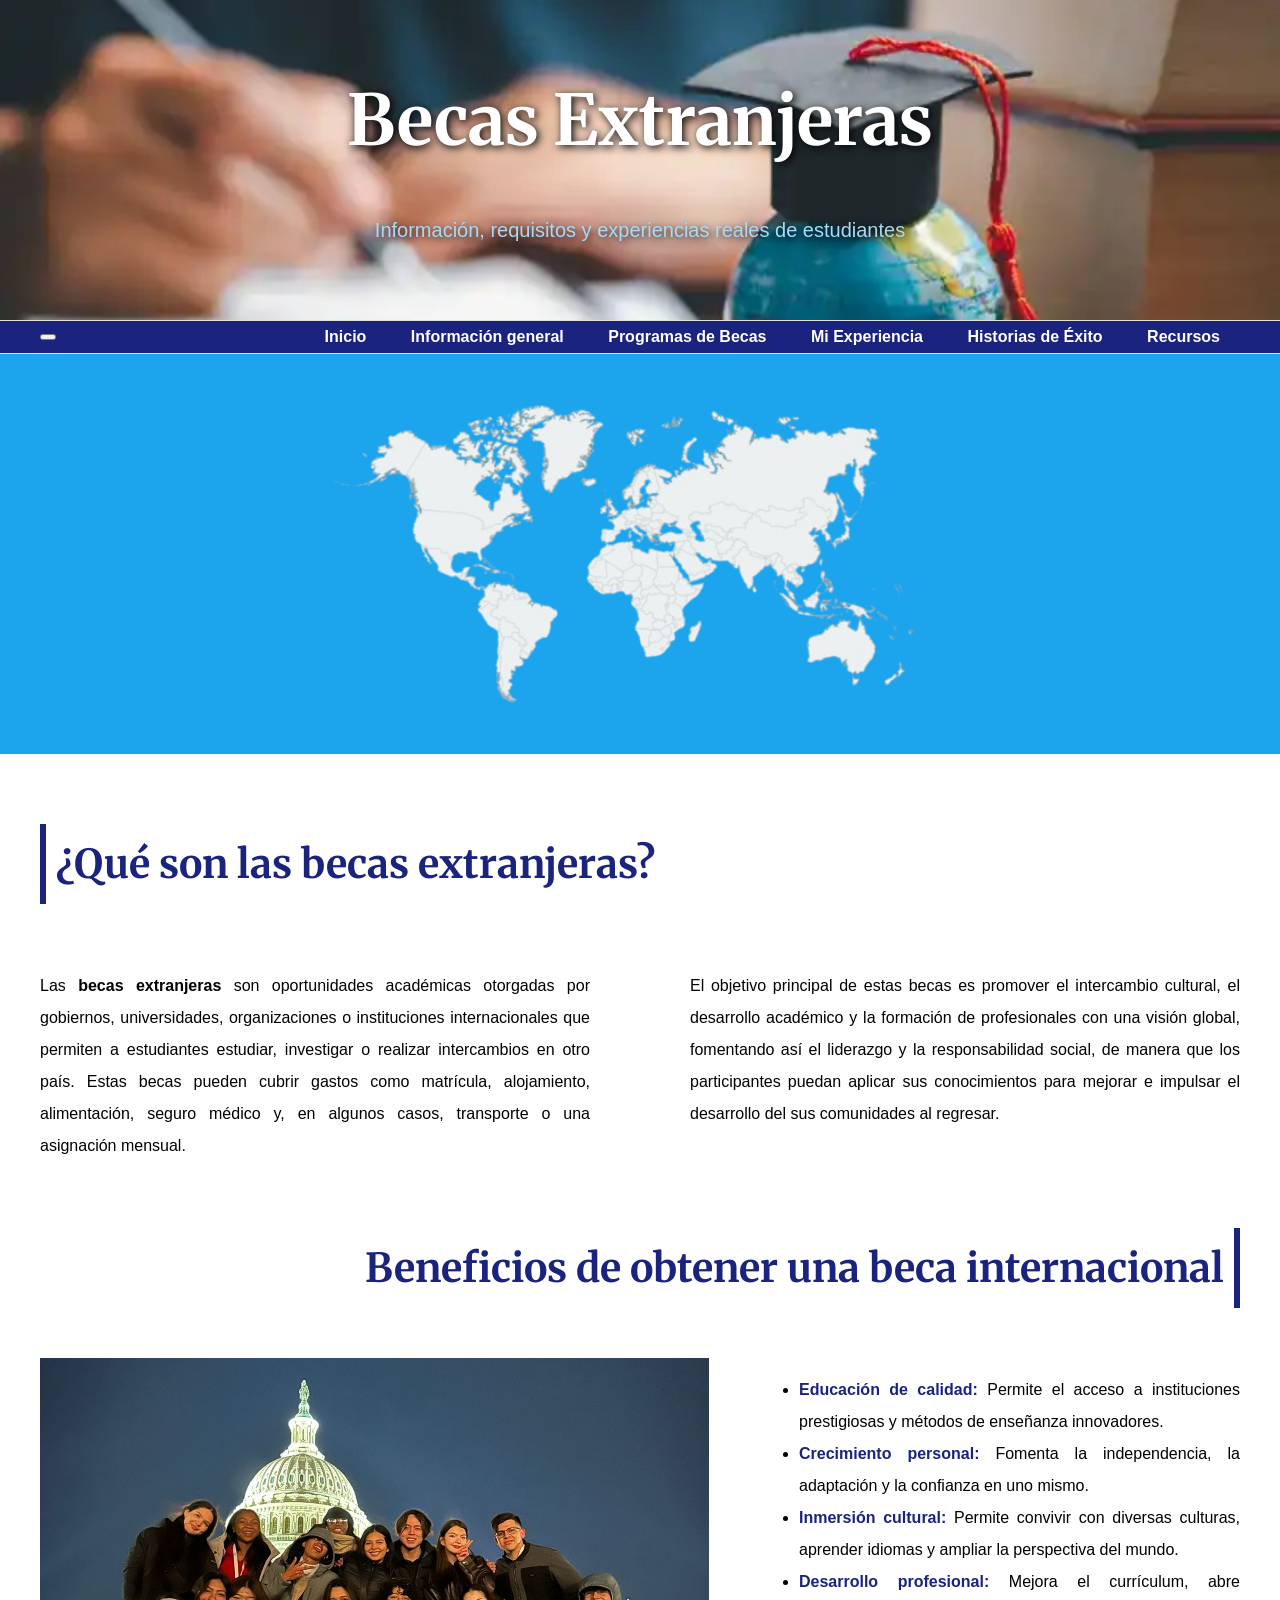
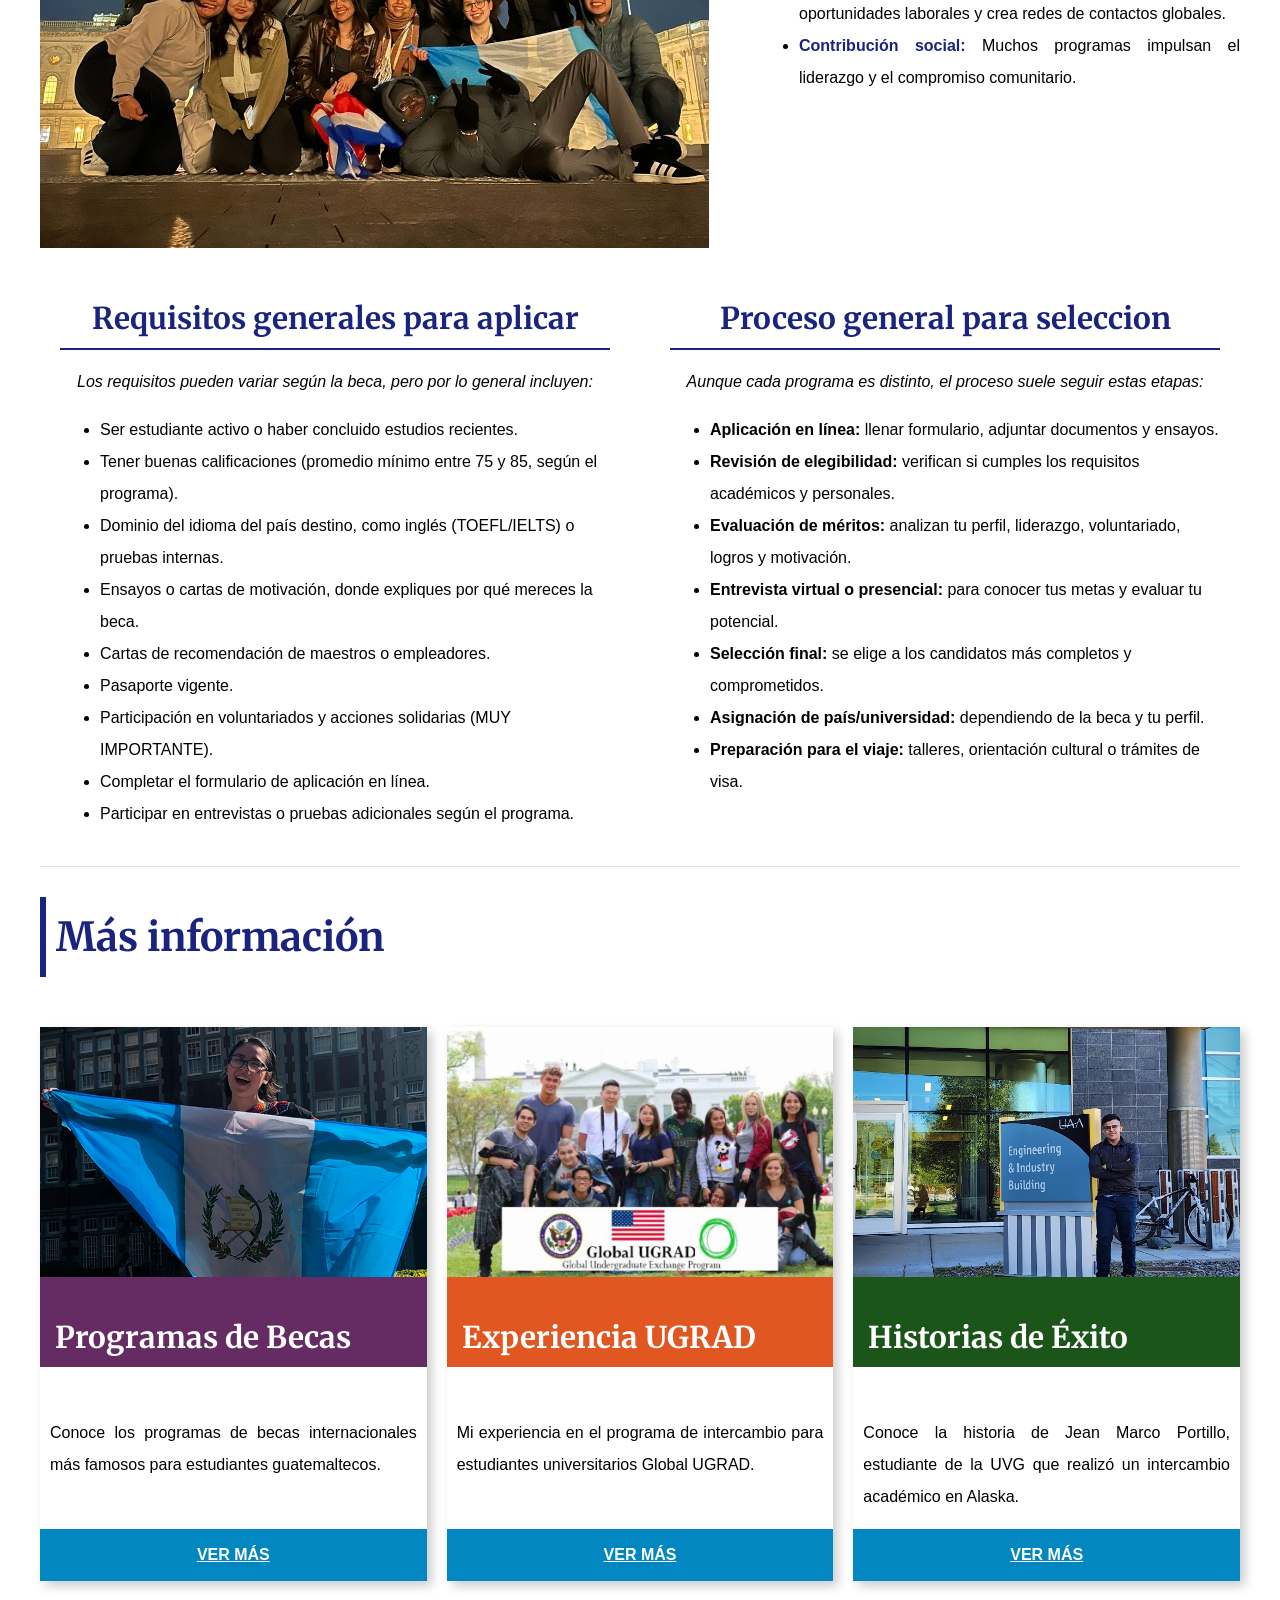
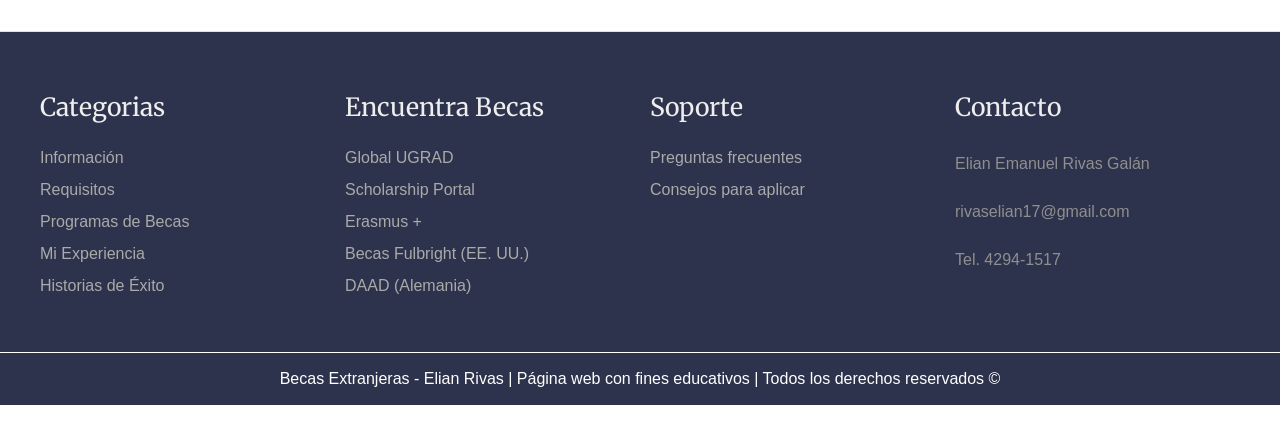
<file: index.html>
<!DOCTYPE html>
<html lang="en">
<head>
    <meta charset="UTF-8">
    <meta name="viewport" content="width=device-width, initial-scale=1.0">
    <link rel="stylesheet" href="css/normalize.css">
    <link rel="preconnect" href="https://fonts.googleapis.com">
    <link rel="preconnect" href="https://fonts.gstatic.com" crossorigin>
    <link href="https://fonts.googleapis.com/css2?family=Playfair+Display:ital,wght@0,400..900;1,400..900&display=swap" rel="stylesheet">
    
    <link rel="preconnect" href="https://fonts.googleapis.com">
    <link rel="preconnect" href="https://fonts.gstatic.com" crossorigin>
    <link href="https://fonts.googleapis.com/css2?family=Noto+Sans:ital,wght@0,100..900;1,100..900&family=Playfair:ital,opsz,wght@0,5..1200,300..900;1,5..1200,300..900&display=swap" rel="stylesheet">
    
    <link rel="preconnect" href="https://fonts.googleapis.com">
    <link rel="preconnect" href="https://fonts.gstatic.com" crossorigin>
    <link href="https://fonts.googleapis.com/css2?family=Merriweather:ital,opsz,wght@0,18..144,300..900;1,18..144,300..900&family=Noto+Sans:ital,wght@0,100..900;1,100..900&family=Playfair:ital,opsz,wght@0,5..1200,300..900;1,5..1200,300..900&display=swap" rel="stylesheet">
    
    <title>Becas Extranjeras</title>
    <link rel="stylesheet" href="css/styles.css">
    <script src="js/script.js" defer></script>

</head>

<body>
    <header class="header">
        <h1>Becas Extranjeras</h1>
        <p>Información, requisitos y experiencias reales de estudiantes</p>
    </header>

    <div class="contenedor-navegacion">
        <nav class="navegacion-principal contenedor">
            <button class="menu-toggle" aria-label="Abrir menu">
                <span></span>
                <span></span>
                <span></span>
            </button>
            <div class="nav-links">
                <a class="enlace" href="index.html">Inicio</a>
                <a href="#informacion">Información general</a>
                <a class="enlace" href="becas.html">Programas de Becas</a>
                <a class="enlace" href="experiencia.html">Mi Experiencia</a>
                <a class="enlace" href="historias.html">Historias de Éxito</a>
                <a href="#recursos">Recursos</a>
            </div>
        </nav>
    </div>

    <div class="hero"></div>

    <main class="contenedor contenido-principal">
        
    <section id='informacion' class="contenedor informacion">
        <h2>¿Qué son las becas extranjeras?</h2>
        <div class="listado-informacion">
            <p>
                Las <strong>becas extranjeras</strong> son oportunidades académicas otorgadas por gobiernos, universidades,
                organizaciones o instituciones internacionales que permiten a estudiantes estudiar, investigar o realizar
                intercambios en otro país. Estas becas pueden cubrir gastos como matrícula, alojamiento, alimentación, seguro
                médico y, en algunos casos, transporte o una asignación mensual.
            </p>
            <p>
                El objetivo principal de estas becas es promover el intercambio cultural, el desarrollo académico y la 
                formación de profesionales con una visión global, fomentando así el liderazgo y la responsabilidad social, 
                de manera que los participantes puedan aplicar sus conocimientos para mejorar e impulsar el desarrollo del
                sus comunidades al regresar.
            </p>
    </section>

    <section class="contenedor beneficios">
        <h2>Beneficios de obtener una beca internacional</h2>
        <div class="listado-beneficios">
            <img src="img/becas6.jpeg">
            <ul>
                <li><strong class="titulo">Educación de calidad:</strong> Permite el acceso a instituciones prestigiosas y métodos de enseñanza innovadores.</li>
                <li><strong class="titulo">Crecimiento personal:</strong> Fomenta la independencia, la adaptación y la confianza en uno mismo.</li>
                <li><strong class="titulo">Inmersión cultural:</strong> Permite convivir con diversas culturas, aprender idiomas y ampliar la perspectiva del mundo.</li>
                <li><strong class="titulo">Desarrollo profesional:</strong> Mejora el currículum, abre oportunidades laborales y crea redes de contactos globales.</li>
                <li><strong class="titulo">Contribución social:</strong> Muchos programas impulsan el liderazgo y el compromiso comunitario.</li>
            </ul>
        </div>
    </section>

        <div id="requisitos" class="listado-requisitos">
            <div class="requisitos">
                <div class="texto-requisitos">
                    <h3>Requisitos generales para aplicar</h3>
                    <p>Los requisitos pueden variar según la beca, 
                        pero por lo general incluyen:</p>
                    <ul>
                        <li>Ser estudiante activo o haber concluido estudios recientes.</li>
                        <li>Tener buenas calificaciones (promedio mínimo entre 75 y 85, según el programa).</li>
                        <li>Dominio del idioma del país destino, como inglés (TOEFL/IELTS) o pruebas internas.</li>
                        <li>Ensayos o cartas de motivación, donde expliques por qué mereces la beca.</li>
                        <li>Cartas de recomendación de maestros o empleadores.</li>
                        <li>Pasaporte vigente.</li>
                        <li>Participación en voluntariados y acciones solidarias (MUY IMPORTANTE).</li>
                        <li>Completar el formulario de aplicación en línea.</li>
                        <li>Participar en entrevistas o pruebas adicionales según el programa.</li>
                    </ul>
                </div>
            </div>

            <div class="proceso">
                <div class="texto-proceso">
                    <h3>Proceso general para seleccion</h3>
                    <p>Aunque cada programa es distinto, el proceso suele seguir estas etapas:</p>
                    <ul>
                        <li><strong>Aplicación en línea:</strong> llenar formulario, adjuntar documentos y ensayos.</li>
                        <li><strong>Revisión de elegibilidad:</strong>  verifican si cumples los requisitos académicos y personales.</li>
                        <li><strong>Evaluación de méritos:</strong>  analizan tu perfil, liderazgo, voluntariado, logros y motivación.</li>
                        <li><strong>Entrevista virtual o presencial:</strong>  para conocer tus metas y evaluar tu potencial.</li>
                        <li><strong>Selección final:</strong>  se elige a los candidatos más completos y comprometidos.</li>
                        <li><strong>Asignación de país/universidad:</strong>  dependiendo de la beca y tu perfil.</li>
                        <li><strong>Preparación para el viaje:</strong>  talleres, orientación cultural o trámites de visa.</li>
                    </ul>
                </div>
            </div>
        </div>

    <section class="contenedor-mas-info">
        <h2>Más información</h2>
        <div class="listado-info">

            <div class="info">
                <img src="img/guatemala2.png" alt="Img Info 1">
                <div class="texto-info1">
                    <h3>Programas de Becas</h3>
                    <p>Conoce los programas de becas internacionales más famosos para estudiantes guatemaltecos.</p>
                    <a class="btn" href="becas.html">Ver más</a>
                </div>
            </div>

            <div class="info">
                <img src="img/ugrad.jpeg" alt="Img Info 2">
                <div class="texto-info2">
                    <h3>Experiencia UGRAD</h3>
                    <p>Mi experiencia en el programa de intercambio para estudiantes universitarios Global UGRAD.</p>
                    <a class="btn" href="experiencia.html">Ver más</a>
                </div>
            </div>

            <div class="info">
                <img src="img/jean1.jpeg" alt="Img Info 3">
                <div class="texto-info3">
                    <h3>Historias de Éxito</h3>
                    <p>Conoce la historia de Jean Marco Portillo, estudiante de la UVG que realizó un intercambio académico en Alaska.</p>
                    <a class="btn" href="historias.html">Ver más</a>
                </div>
            </div>

        </div>
    </section>

    </main>

    <footer id="recursos" class="site-footer">
        <div class="grid-footer contenedor">
            <div>
                <h3>Categorias</h3>
                <nav class="footer-menu">
                    <a href="index.html#informacion">Información</a>
                    <a href="index.html#requisitos">Requisitos</a>
                    <a class="enlace" href="becas.html">Programas de Becas</a>
                    <a class="enlace" href="experiencia.html">Mi Experiencia</a>
                    <a class="enlace" href="historias.html">Historias de Éxito</a>
                </nav>
            </div>

            <div>
                <h3>Encuentra Becas</h3>
                <nav class="footer-menu">
                    <a href="https://www.globalugrad.org/" target="_blank">Global UGRAD</a>
                    <a href="https://www.scholarshipportal.com" target="_blank">Scholarship Portal</a>
                    <a href="https://erasmus-plus.ec.europa.eu/es" target="_blank">Erasmus +</a>
                    <a href="https://foreign.fulbrightonline.org/" target="_blank">Becas Fulbright (EE. UU.)</a>
                    <a href="https://www.daad.de/en/" target="_blank">DAAD (Alemania)</a>
                </nav>
            </div>

            <div>
                <h3>Soporte</h3>
                <nav class="footer-menu">
                    <a class="enlace" href="soporte.html">Preguntas frecuentes</a>
                    <a class="enlace" href="soporte.html">Consejos para aplicar</a>
                </nav>
            </div>

            <div>
                <h3>Contacto</h3>
                <nav class="footer-menu">
                    <p>Elian Emanuel Rivas Galán</p>
                    <p>rivaselian17@gmail.com</p>
                    <p>Tel. 4294-1517</p>
                </nav>
            </div>
        </div>

        <p class="copyright"> Becas Extranjeras - Elian Rivas | 
            Página web con fines educativos | Todos los derechos reservados &copy;
        </p>
    </footer>
</body>

</html>
</file>
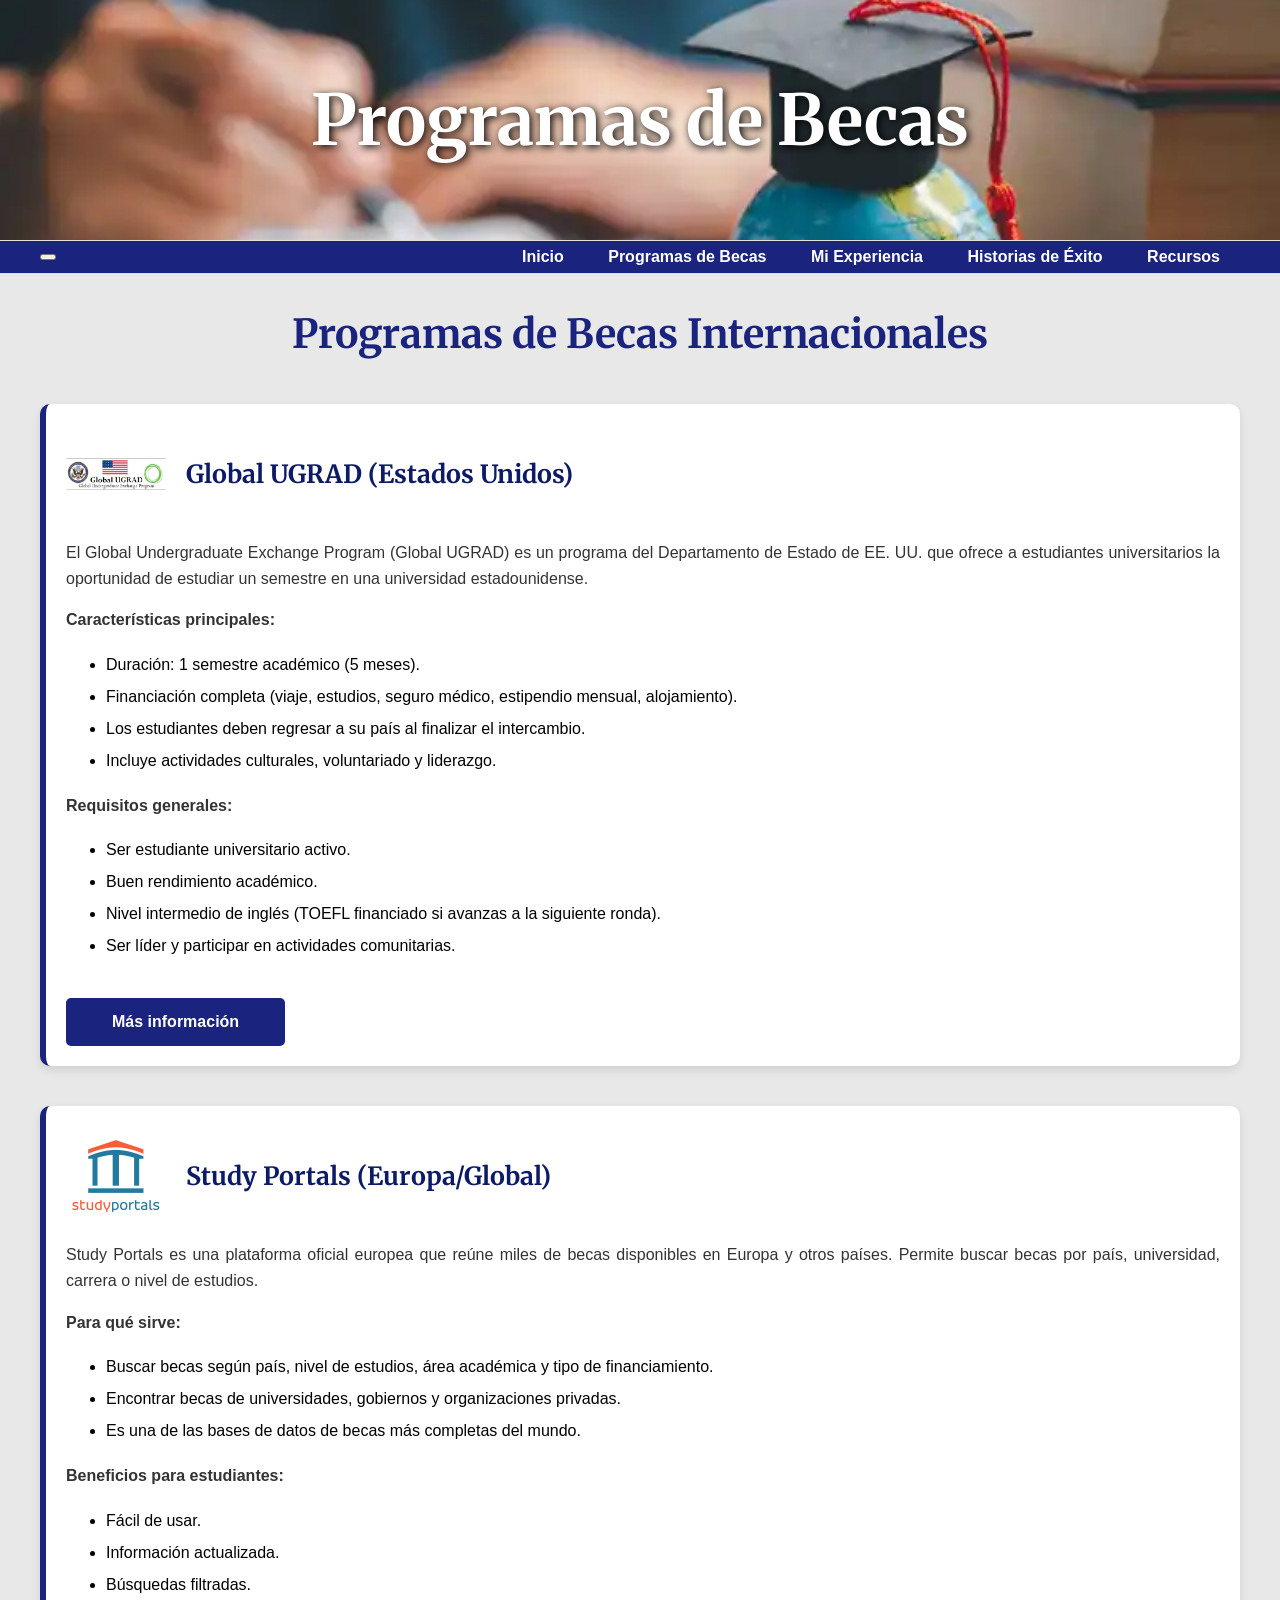
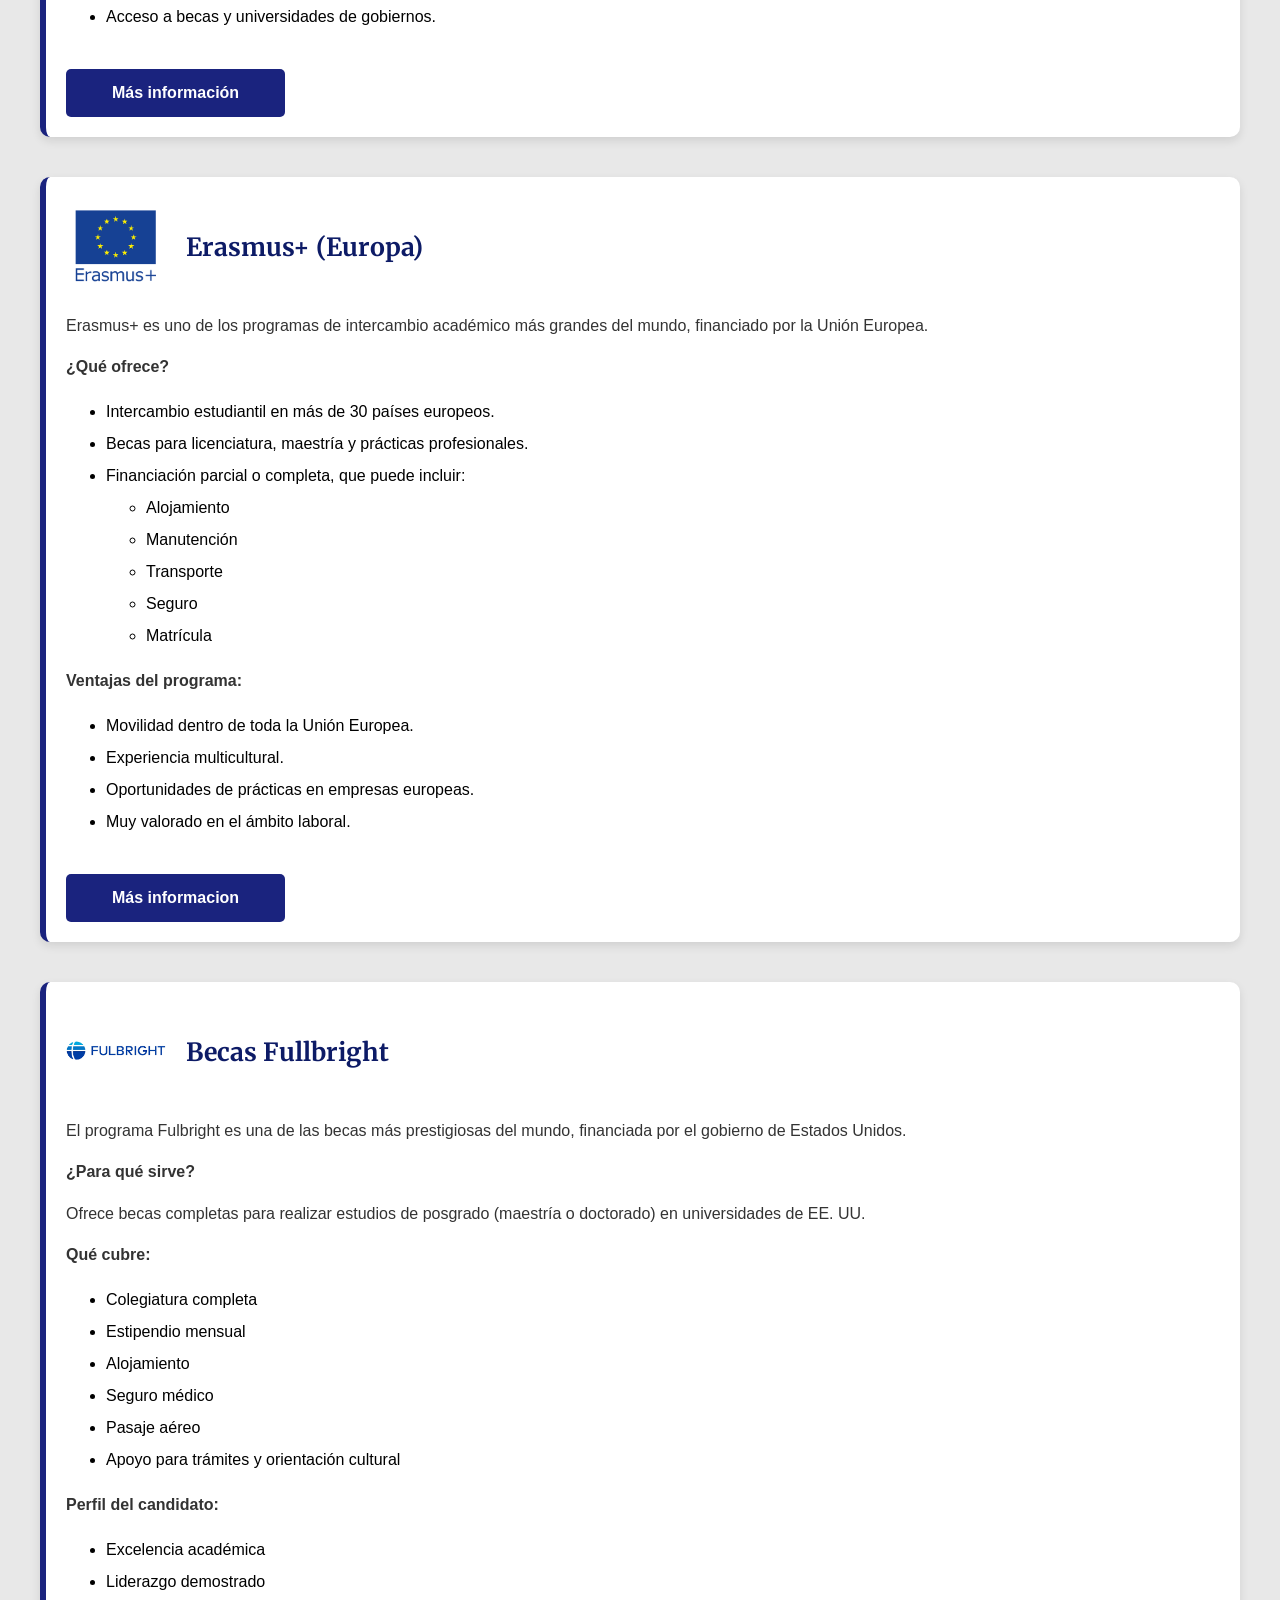
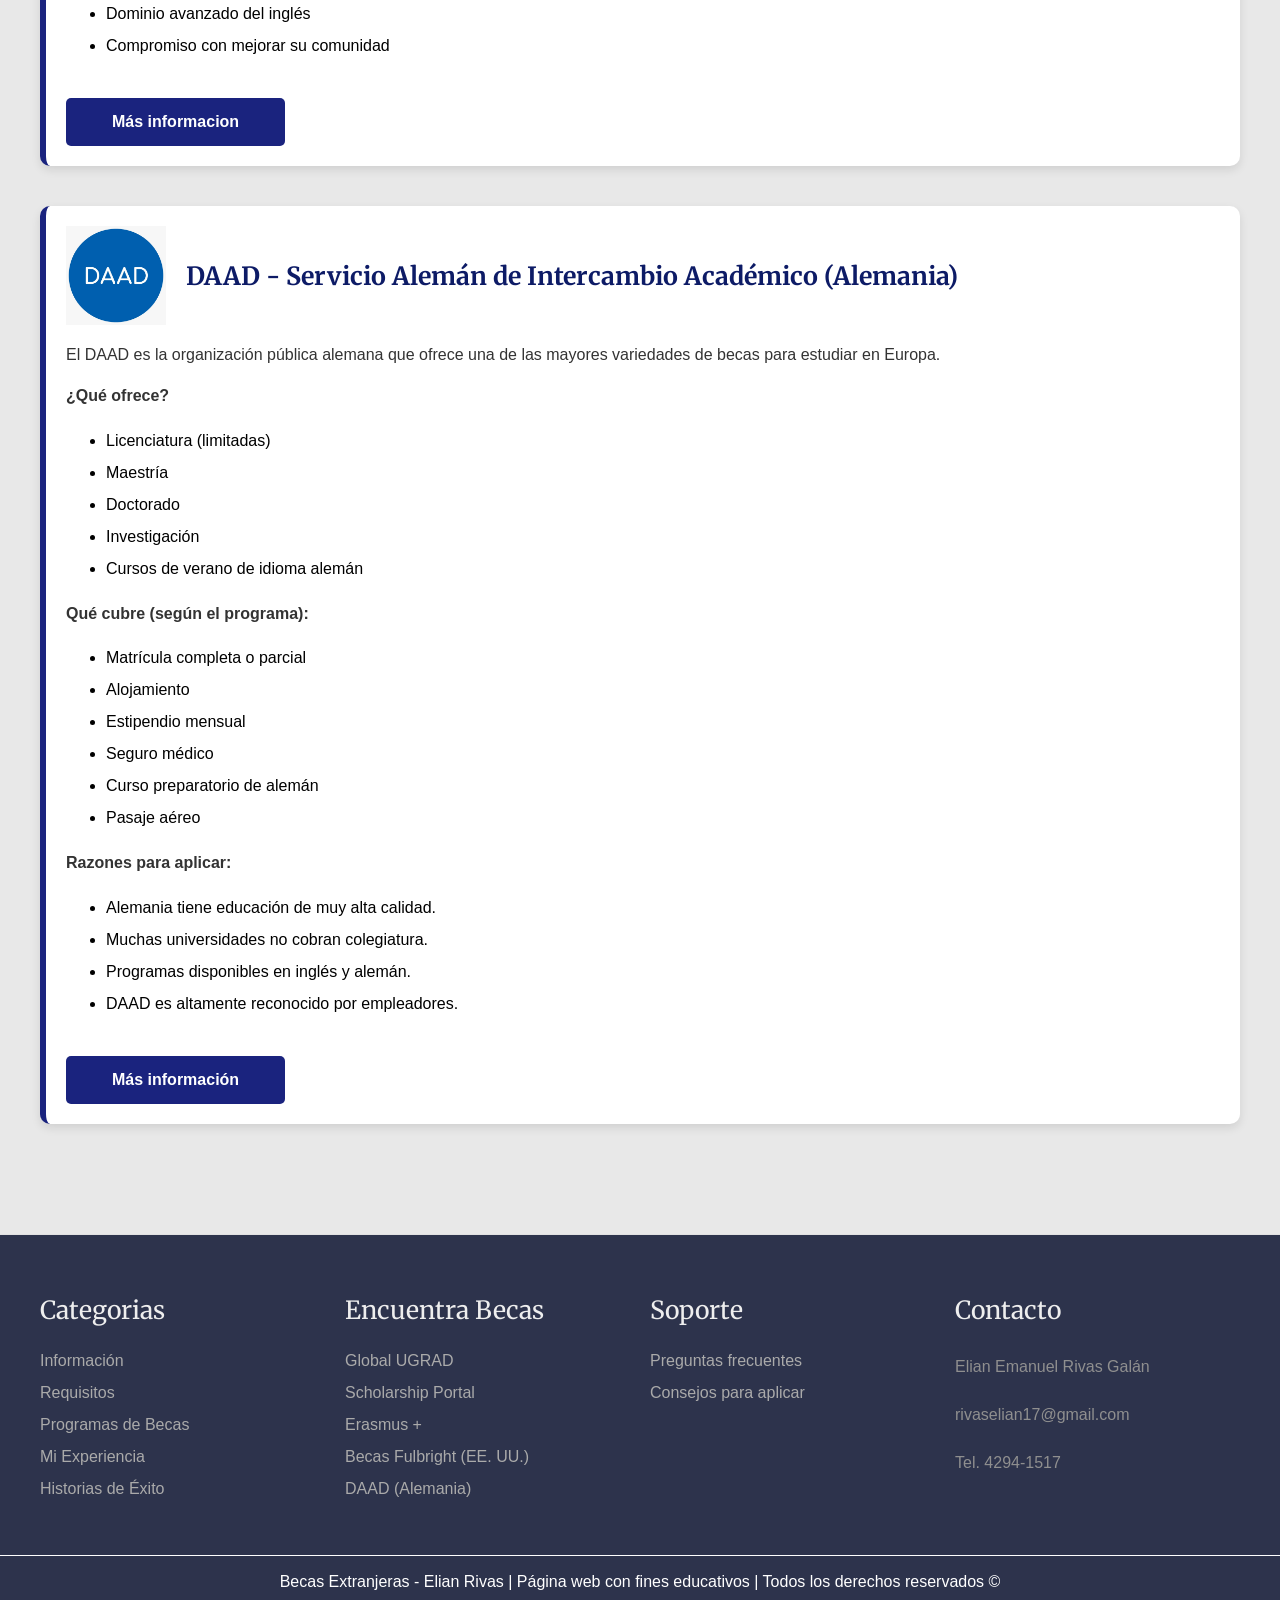
<file: becas.html>
<!DOCTYPE html>
<html lang="en">
<head>
    <meta charset="UTF-8">
    <meta name="viewport" content="width=device-width, initial-scale=1.0">
    <link rel="stylesheet" href="css/normalize.css">
    <link rel="preconnect" href="https://fonts.googleapis.com">
    <link rel="preconnect" href="https://fonts.gstatic.com" crossorigin>
    <link href="https://fonts.googleapis.com/css2?family=Playfair+Display:ital,wght@0,400..900;1,400..900&display=swap" rel="stylesheet">
    
    <link rel="preconnect" href="https://fonts.googleapis.com">
    <link rel="preconnect" href="https://fonts.gstatic.com" crossorigin>
    <link href="https://fonts.googleapis.com/css2?family=Noto+Sans:ital,wght@0,100..900;1,100..900&family=Playfair:ital,opsz,wght@0,5..1200,300..900;1,5..1200,300..900&display=swap" rel="stylesheet">
    
    <link rel="preconnect" href="https://fonts.googleapis.com">
    <link rel="preconnect" href="https://fonts.gstatic.com" crossorigin>
    <link href="https://fonts.googleapis.com/css2?family=Merriweather:ital,opsz,wght@0,18..144,300..900;1,18..144,300..900&family=Noto+Sans:ital,wght@0,100..900;1,100..900&family=Playfair:ital,opsz,wght@0,5..1200,300..900;1,5..1200,300..900&display=swap" rel="stylesheet">
    
    <title>Programas</title>
    <link rel="stylesheet" href="css/styles.css">
    <script src="js/script.js" defer></script>
</head>

<body class="contenedor-becas">
    <header>
        <h1>Programas de Becas</h1>
    </header>

    <div class="contenedor-navegacion">
        <nav class="navegacion-principal contenedor">
            <button class="menu-toggle" aria-label="Abrir menu">
                <span></span>
                <span></span>
                <span></span>
            </button>
            <div class="nav-links">
                <a class="enlace" href="index.html">Inicio</a>
                <a class="enlace" href="becas.html">Programas de Becas</a>
                <a class="enlace" href="experiencia.html">Mi Experiencia</a>
                <a class="enlace" href="historias.html">Historias de Éxito</a>
                <a href="#recursos">Recursos</a>
            </div>
        </nav>
    </div>

    <main class="contenedor contenido">
        <h1>Programas de Becas Internacionales</h1>

        <section class="becas">
            <h2>
                <img class="icono-beca" src="img/ugrad-icon.jpeg" alt="Icono UGRAD">
                Global UGRAD (Estados Unidos)
            </h2>

            <p>
                El Global Undergraduate Exchange Program (Global UGRAD) es un programa del Departamento de Estado de EE. UU. 
                que ofrece a estudiantes universitarios la oportunidad de estudiar un semestre en una universidad estadounidense.
            </p>
            <p><strong>Características principales:</strong></p>
            <ul>
                <li>Duración: 1 semestre académico (5 meses).</li>
                <li>Financiación completa (viaje, estudios, seguro médico, estipendio mensual, alojamiento).</li>
                <li>Los estudiantes deben regresar a su país al finalizar el intercambio.</li>
                <li>Incluye actividades culturales, voluntariado y liderazgo.</li>
            </ul>

            <p><strong>Requisitos generales:</strong></p>
            <ul>
                <li>Ser estudiante universitario activo.</li>
                <li>Buen rendimiento académico.</li>
                <li>Nivel intermedio de inglés (TOEFL financiado si avanzas a la siguiente ronda).</li>
                <li>Ser líder y participar en actividades comunitarias.</li>
            </ul>

            <a class="boton" href="https://www.globalugrad.org/" target="_blank">
                Más información
            </a>
        </section>

        <section class="becas">
            <h2>
                <img class="icono-beca" src="img/study-icon.png" alt="Icono UGRAD">
                Study Portals (Europa/Global)
            </h2>
            <p>
                Study Portals es una plataforma oficial europea que reúne miles de becas disponibles en Europa y otros países. 
                Permite buscar becas por país, universidad, carrera o nivel de estudios.
            </p>

            <p><strong>Para qué sirve:</strong></p>
            <ul>
                <li>Buscar becas según país, nivel de estudios, área académica y tipo de financiamiento.</li>
                <li>Encontrar becas de universidades, gobiernos y organizaciones privadas.</li>
                <li>Es una de las bases de datos de becas más completas del mundo.</li>
            </ul>

            <p><strong>Beneficios para estudiantes:</strong></p>
            <ul>
                <li>Fácil de usar.</li>
                <li>Información actualizada.</li>
                <li>Búsquedas filtradas.</li>
                <li>Acceso a becas y universidades de gobiernos.</li>
            </ul>

            <a class="boton" href="https://www.scholarshipportal.com" target="_blank">
                Más información
            </a>
        </section>

        <section class="becas">
            <h2>
                <img class="icono-beca" src="img/erasmus-icon.png" alt="Icono UGRAD">
                Erasmus+ (Europa)
            </h2>
            <p>
                Erasmus+ es uno de los programas de intercambio académico más grandes del mundo, 
                financiado por la Unión Europea.
            </p>

            <p><strong>¿Qué ofrece?</strong></p>
            <ul>
                <li>Intercambio estudiantil en más de 30 países europeos.</li>
                <li>Becas para licenciatura, maestría y prácticas profesionales.</li>
                <li>
                    Financiación parcial o completa, que puede incluir:
                    <ul>
                        <li>Alojamiento</li>
                        <li>Manutención</li>
                        <li>Transporte</li>
                        <li>Seguro</li>
                        <li>Matrícula</li>
                    </ul>
                </li>
            </ul>

            <p><strong>Ventajas del programa:</strong></p>
            <ul>
                <li>Movilidad dentro de toda la Unión Europea.</li>
                <li>Experiencia multicultural.</li>
                <li>Oportunidades de prácticas en empresas europeas.</li>
                <li>Muy valorado en el ámbito laboral.</li>
            </ul>

            <a class="boton" href="https://erasmus-plus.ec.europa.eu" target="_blank">
                Más informacion
            </a>
        </section>

        <section class="becas">
            <h2>
                <img class="icono-beca" src="img/fullbright-icon.png" alt="Icono UGRAD">
                Becas Fullbright
            </h2>
            <p>
                El programa Fulbright es una de las becas más prestigiosas del mundo, 
                financiada por el gobierno de Estados Unidos.
            </p>

            <p><strong>¿Para qué sirve?</strong></p>
            <p>
                Ofrece becas completas para realizar estudios de posgrado (maestría o doctorado) 
                en universidades de EE. UU.
            </p>

            <p><strong>Qué cubre:</strong></p>
            <ul>
                <li>Colegiatura completa</li>
                <li>Estipendio mensual</li>
                <li>Alojamiento</li>
                <li>Seguro médico</li>
                <li>Pasaje aéreo</li>
                <li>Apoyo para trámites y orientación cultural</li>
            </ul>

            <p><strong>Perfil del candidato:</strong></p>
            <ul>
                <li>Excelencia académica</li>
                <li>Liderazgo demostrado</li>
                <li>Dominio avanzado del inglés</li>
                <li>Compromiso con mejorar su comunidad</li>
            </ul>

            <a class="boton" href="https://foreign.fulbrightonline.org/" target="_blank">
                Más informacion
            </a>
        </section>

        <section class="becas">
            <h2>
                <img class="icono-beca" src="img/daad-icon.jpeg" alt="Icono UGRAD">
                DAAD - Servicio Alemán de Intercambio Académico (Alemania)
            </h2>
            <p>
                El DAAD es la organización pública alemana que ofrece una de las mayores variedades 
                de becas para estudiar en Europa.
            </p>

            <p><strong>¿Qué ofrece?</strong></p>
            <ul>
                <li>Licenciatura (limitadas)</li>
                <li>Maestría</li>
                <li>Doctorado</li>
                <li>Investigación</li>
                <li>Cursos de verano de idioma alemán</li>
            </ul>

            <p><strong>Qué cubre (según el programa):</strong></p>
            <ul>
                <li>Matrícula completa o parcial</li>
                <li>Alojamiento</li>
                <li>Estipendio mensual</li>
                <li>Seguro médico</li>
                <li>Curso preparatorio de alemán</li>
                <li>Pasaje aéreo</li>
            </ul>

            <p><strong>Razones para aplicar:</strong></p>
            <ul>
                <li>Alemania tiene educación de muy alta calidad.</li>
                <li>Muchas universidades no cobran colegiatura.</li>
                <li>Programas disponibles en inglés y alemán.</li>
                <li>DAAD es altamente reconocido por empleadores.</li>
            </ul>

            <a class="boton" href="https://www.daad.de/en/" target="_blank">
                Más información
            </a>
        </section>

    </main>

    <footer id="recursos" class="site-footer">
        <div class="grid-footer contenedor">
            <div>
                <h3>Categorias</h3>
                <nav class="footer-menu">
                    <a href="index.html#informacion">Información</a>
                    <a href="index.html#requisitos">Requisitos</a>
                    <a class="enlace" href="becas.html">Programas de Becas</a>
                    <a class="enlace" href="experiencia.html">Mi Experiencia</a>
                    <a class="enlace" href="historias.html">Historias de Éxito</a>
                </nav>
            </div>

            <div>
                <h3>Encuentra Becas</h3>
                <nav class="footer-menu">
                    <a href="https://www.globalugrad.org/" target="_blank">Global UGRAD</a>
                    <a href="https://www.scholarshipportal.com" target="_blank">Scholarship Portal</a>
                    <a href="https://erasmus-plus.ec.europa.eu/es" target="_blank">Erasmus +</a>
                    <a href="https://foreign.fulbrightonline.org/" target="_blank">Becas Fulbright (EE. UU.)</a>
                    <a href="https://www.daad.de/en/" target="_blank">DAAD (Alemania)</a>
                </nav>
            </div>

            <div>
                <h3>Soporte</h3>
                <nav class="footer-menu">
                    <a class="enlace" href="soporte.html">Preguntas frecuentes</a>
                    <a class="enlace" href="soporte.html">Consejos para aplicar</a>
                </nav>
            </div>

            <div>
                <h3>Contacto</h3>
                <nav class="footer-menu">
                    <p>Elian Emanuel Rivas Galán</p>
                    <p>rivaselian17@gmail.com</p>
                    <p>Tel. 4294-1517</p>
                </nav>
            </div>
        </div>

        <p class="copyright"> Becas Extranjeras - Elian Rivas | 
            Página web con fines educativos | Todos los derechos reservados &copy;
        </p>
    </footer>
</body>

</html>
</file>
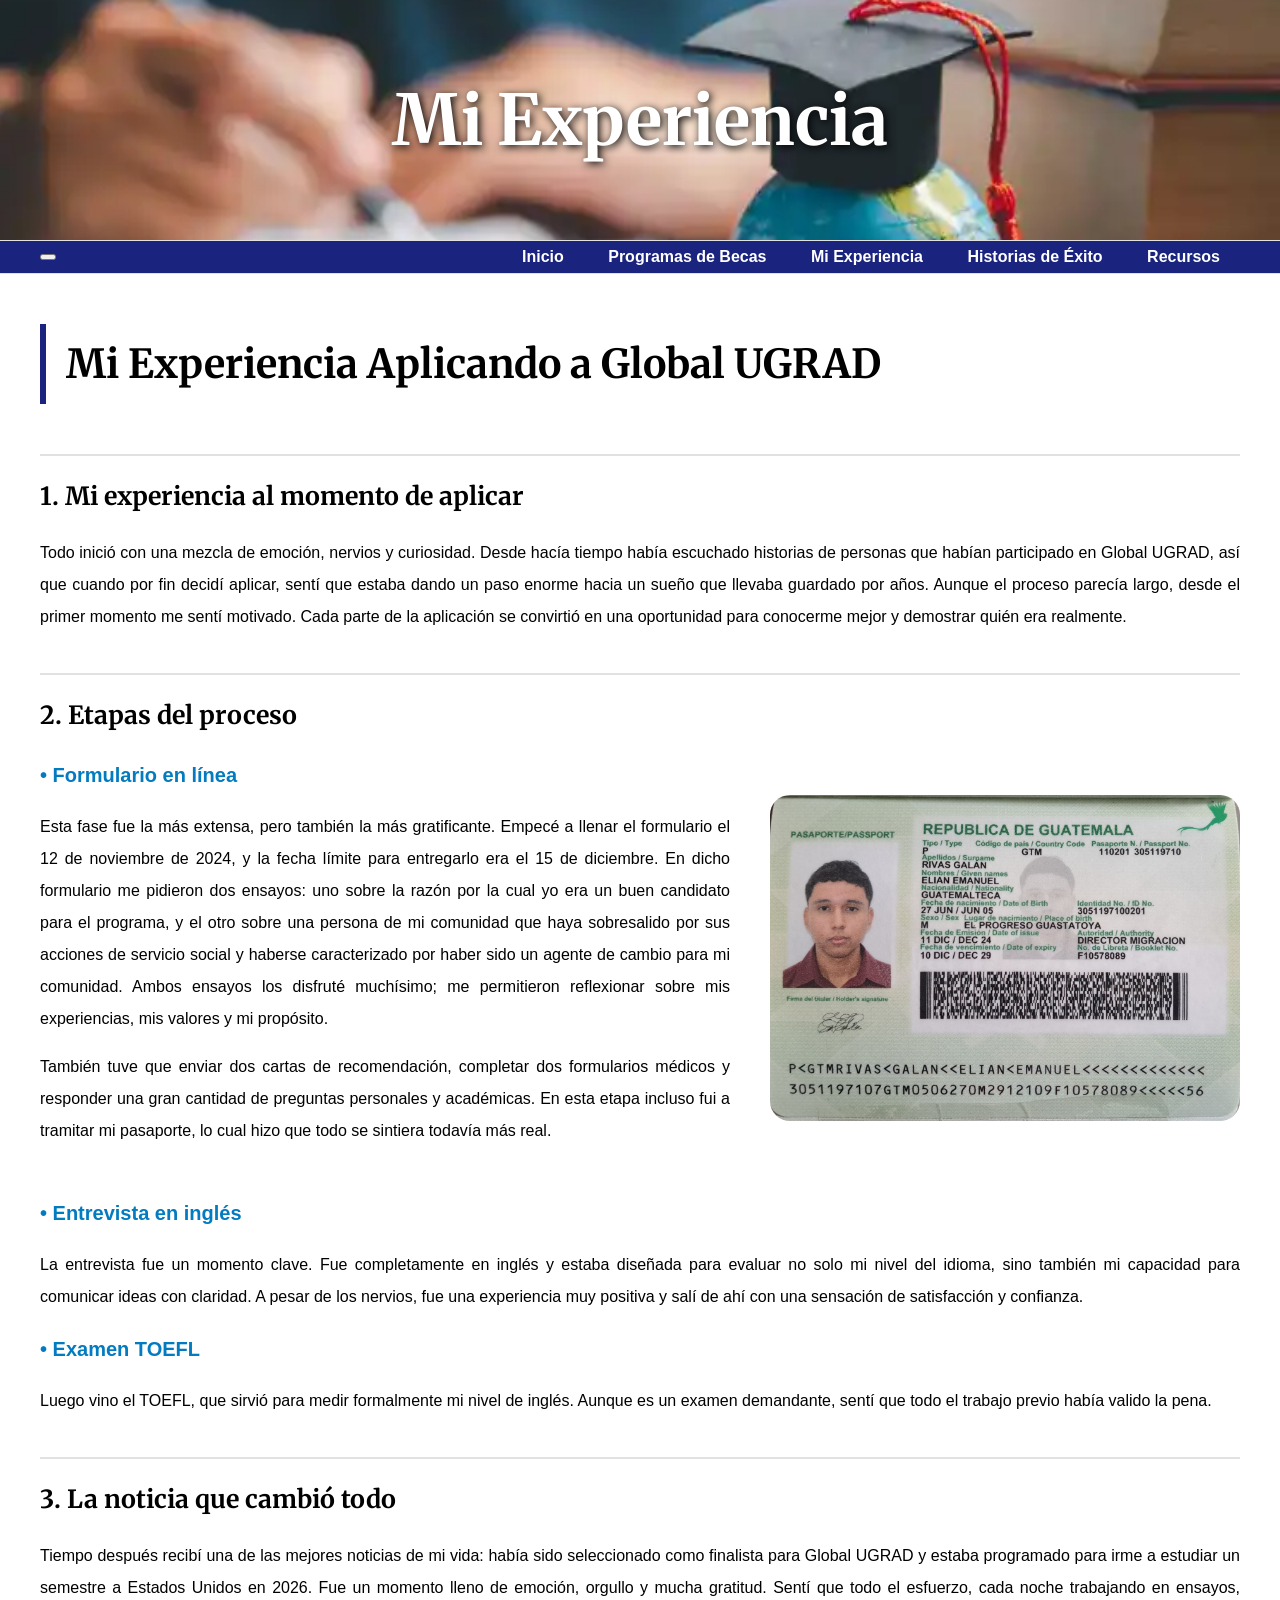
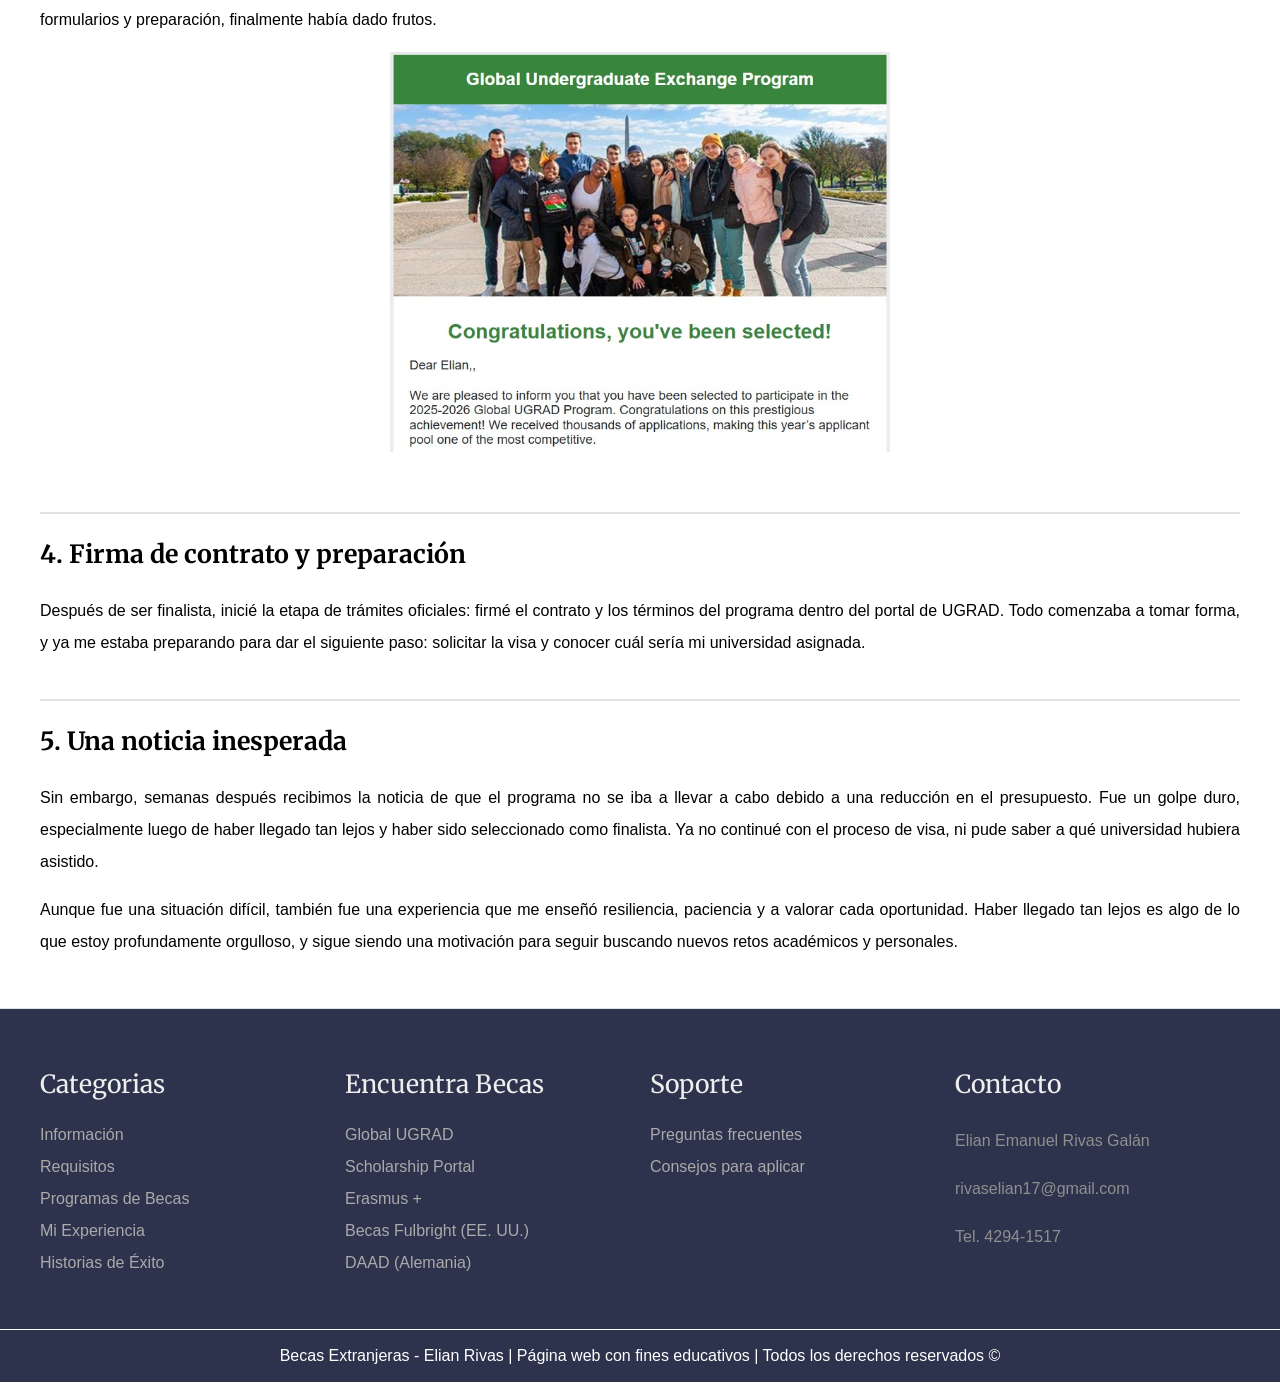
<file: experiencia.html>
<!DOCTYPE html>
<html lang="en">
<head>
    <meta charset="UTF-8">
    <meta name="viewport" content="width=device-width, initial-scale=1.0">
    <link rel="stylesheet" href="css/normalize.css">
    <link rel="preconnect" href="https://fonts.googleapis.com">
    <link rel="preconnect" href="https://fonts.gstatic.com" crossorigin>
    <link href="https://fonts.googleapis.com/css2?family=Playfair+Display:ital,wght@0,400..900;1,400..900&display=swap" rel="stylesheet">
    
    <link rel="preconnect" href="https://fonts.googleapis.com">
    <link rel="preconnect" href="https://fonts.gstatic.com" crossorigin>
    <link href="https://fonts.googleapis.com/css2?family=Noto+Sans:ital,wght@0,100..900;1,100..900&family=Playfair:ital,opsz,wght@0,5..1200,300..900;1,5..1200,300..900&display=swap" rel="stylesheet">
    
    <link rel="preconnect" href="https://fonts.googleapis.com">
    <link rel="preconnect" href="https://fonts.gstatic.com" crossorigin>
    <link href="https://fonts.googleapis.com/css2?family=Merriweather:ital,opsz,wght@0,18..144,300..900;1,18..144,300..900&family=Noto+Sans:ital,wght@0,100..900;1,100..900&family=Playfair:ital,opsz,wght@0,5..1200,300..900;1,5..1200,300..900&display=swap" rel="stylesheet">
    
    <title>Mi experiencia</title>
    <link rel="stylesheet" href="css/styles.css">
    <script src="js/script.js" defer></script>
</head>

<body>
    <header>
        <h1>Mi Experiencia</h1>
    </header>
    <div class="contenedor-navegacion">
        <nav class="navegacion-principal contenedor">
            <button class="menu-toggle" aria-label="Abrir menu">
                <span></span>
                <span></span>
                <span></span>
            </button>
            <div class="nav-links">
                <a class="enlace" href="index.html">Inicio</a>
                <a class="enlace" href="becas.html">Programas de Becas</a>
                <a class="enlace" href="experiencia.html">Mi Experiencia</a>
                <a class="enlace" href="historias.html">Historias de Éxito</a>
                <a href="#recursos">Recursos</a>
            </div>
        </nav>
    </div>

    <main class="experiencia contenedor">
        <section class="mi-experiencia contenedor">
            <h2>Mi Experiencia Aplicando a Global UGRAD</h2>

            <div class="experiencia-bloque">
                <h3>1. Mi experiencia al momento de aplicar</h3>
                <div class="bloque1">
                <p>
                    Todo inició con una mezcla de emoción, nervios y curiosidad. Desde hacía tiempo 
                    había escuchado historias de personas que habían participado en Global UGRAD, así 
                    que cuando por fin decidí aplicar, sentí que estaba dando un paso enorme hacia un 
                    sueño que llevaba guardado por años.  
                    Aunque el proceso parecía largo, desde el primer momento me sentí motivado. Cada 
                    parte de la aplicación se convirtió en una oportunidad para conocerme mejor y 
                    demostrar quién era realmente.
                </p>
                </div>
            </div>

            <div class="experiencia-bloque">
                <h3>2. Etapas del proceso</h3>
                
                <h4>• Formulario en línea</h4>

                <div class="flex-formulario">
                    <div class="texto-formulario">
                        <p>
                            Esta fase fue la más extensa, pero también la más gratificante. Empecé a llenar el formulario
                            el 12 de noviembre de 2024, y la fecha límite para entregarlo era el 15 de diciembre. En dicho
                            formulario me pidieron dos ensayos:  
                            uno sobre la razón por la cual yo era un buen candidato para el programa, y el otro sobre una 
                            persona de mi comunidad que haya sobresalido por sus acciones de servicio social y haberse caracterizado
                            por haber sido un agente de 
                            cambio para mi comunidad. Ambos ensayos los disfruté muchísimo; me permitieron reflexionar 
                            sobre mis experiencias, mis valores y mi propósito.
                        </p>
                        <p>
                            También tuve que enviar dos cartas de recomendación, completar dos formularios 
                            médicos y responder una gran cantidad de preguntas personales y académicas.  
                            En esta etapa incluso fui a tramitar mi pasaporte, lo cual hizo que todo se sintiera 
                            todavía más real.
                        </p>
                    </div>
                        <div class="imagen-bloque2">
                            <img src="/img/pasaporte.jpeg" alt="Pasaporte">
                        </div>
                </div>

                <h4>• Entrevista en inglés</h4>
                <p>
                    La entrevista fue un momento clave. Fue completamente en inglés y estaba diseñada para 
                    evaluar no solo mi nivel del idioma, sino también mi capacidad para comunicar ideas con 
                    claridad. A pesar de los nervios, fue una experiencia muy positiva y salí de ahí con una 
                    sensación de satisfacción y confianza.
                </p>

                <h4>• Examen TOEFL</h4>
                <p>
                    Luego vino el TOEFL, que sirvió para medir formalmente mi nivel de inglés. Aunque es un 
                    examen demandante, sentí que todo el trabajo previo había valido la pena.
                </p>
                </div>
            </div>

            <div class="experiencia-bloque">
                <h3>3. La noticia que cambió todo</h3>
                <div class="bloque3">
                <p>
                    Tiempo después recibí una de las mejores noticias de mi vida: había sido seleccionado 
                    como finalista para Global UGRAD y estaba programado para irme a estudiar un semestre 
                    a Estados Unidos en 2026. Fue un momento lleno de emoción, orgullo y mucha gratitud.  
                    Sentí que todo el esfuerzo, cada noche trabajando en ensayos, formularios y preparación, 
                    finalmente había dado frutos.
                </p>
                <div class="imagen-bloque3">
                    <img src="/img/noticia.jpeg" alt="Correo con noticia">
                </div>
                </div>
            </div>

            <div class="experiencia-bloque">
                <h3>4. Firma de contrato y preparación</h3>
                <div class="bloque4">
                <p>
                    Después de ser finalista, inicié la etapa de trámites oficiales: firmé el contrato y 
                    los términos del programa dentro del portal de UGRAD. Todo comenzaba a tomar forma, y 
                    ya me estaba preparando para dar el siguiente paso: solicitar la visa y conocer cuál 
                    sería mi universidad asignada.
                </p>
                </div>
            </div>

            <div class="experiencia-bloque">
                <h3>5. Una noticia inesperada</h3>
                <div class="bloque5"></div>
                <p>
                    Sin embargo, semanas después recibimos la noticia de que el programa no se iba a llevar 
                    a cabo debido a una reducción en el presupuesto. Fue un golpe duro, especialmente luego 
                    de haber llegado tan lejos y haber sido seleccionado como finalista.  
                    Ya no continué con el proceso de visa, ni pude saber a qué universidad hubiera asistido.  
                </p>
                <p>
                    Aunque fue una situación difícil, también fue una experiencia que me enseñó resiliencia, 
                    paciencia y a valorar cada oportunidad. Haber llegado tan lejos es algo de lo que estoy 
                    profundamente orgulloso, y sigue siendo una motivación para seguir buscando nuevos retos 
                    académicos y personales.
                </p>
                </div>
            </div>
        </section>
    </main>

    <footer id="recursos" class="site-footer">
        <div class="grid-footer contenedor">
            <div>
                <h3>Categorias</h3>
                <nav class="footer-menu">
                    <a href="index.html#informacion">Información</a>
                    <a href="index.html#requisitos">Requisitos</a>
                    <a class="enlace" href="becas.html">Programas de Becas</a>
                    <a class="enlace" href="experiencia.html">Mi Experiencia</a>
                    <a class="enlace" href="historias.html">Historias de Éxito</a>
                </nav>
            </div>

            <div>
                <h3>Encuentra Becas</h3>
                <nav class="footer-menu">
                    <a href="https://www.globalugrad.org/" target="_blank">Global UGRAD</a>
                    <a href="https://www.scholarshipportal.com" target="_blank">Scholarship Portal</a>
                    <a href="https://erasmus-plus.ec.europa.eu/es" target="_blank">Erasmus +</a>
                    <a href="https://foreign.fulbrightonline.org/" target="_blank">Becas Fulbright (EE. UU.)</a>
                    <a href="https://www.daad.de/en/" target="_blank">DAAD (Alemania)</a>
                </nav>
            </div>

            <div>
                <h3>Soporte</h3>
                <nav class="footer-menu">
                    <a class="enlace" href="soporte.html">Preguntas frecuentes</a>
                    <a class="enlace" href="soporte.html">Consejos para aplicar</a>
                </nav>
            </div>

            <div>
                <h3>Contacto</h3>
                <nav class="footer-menu">
                    <p>Elian Emanuel Rivas Galán</p>
                    <p>rivaselian17@gmail.com</p>
                    <p>Tel. 4294-1517</p>
                </nav>
            </div>
        </div>

        <p class="copyright"> Becas Extranjeras - Elian Rivas | 
            Página web con fines educativos | Todos los derechos reservados &copy;
        </p>
    </footer>
</body>

</html>
</file>
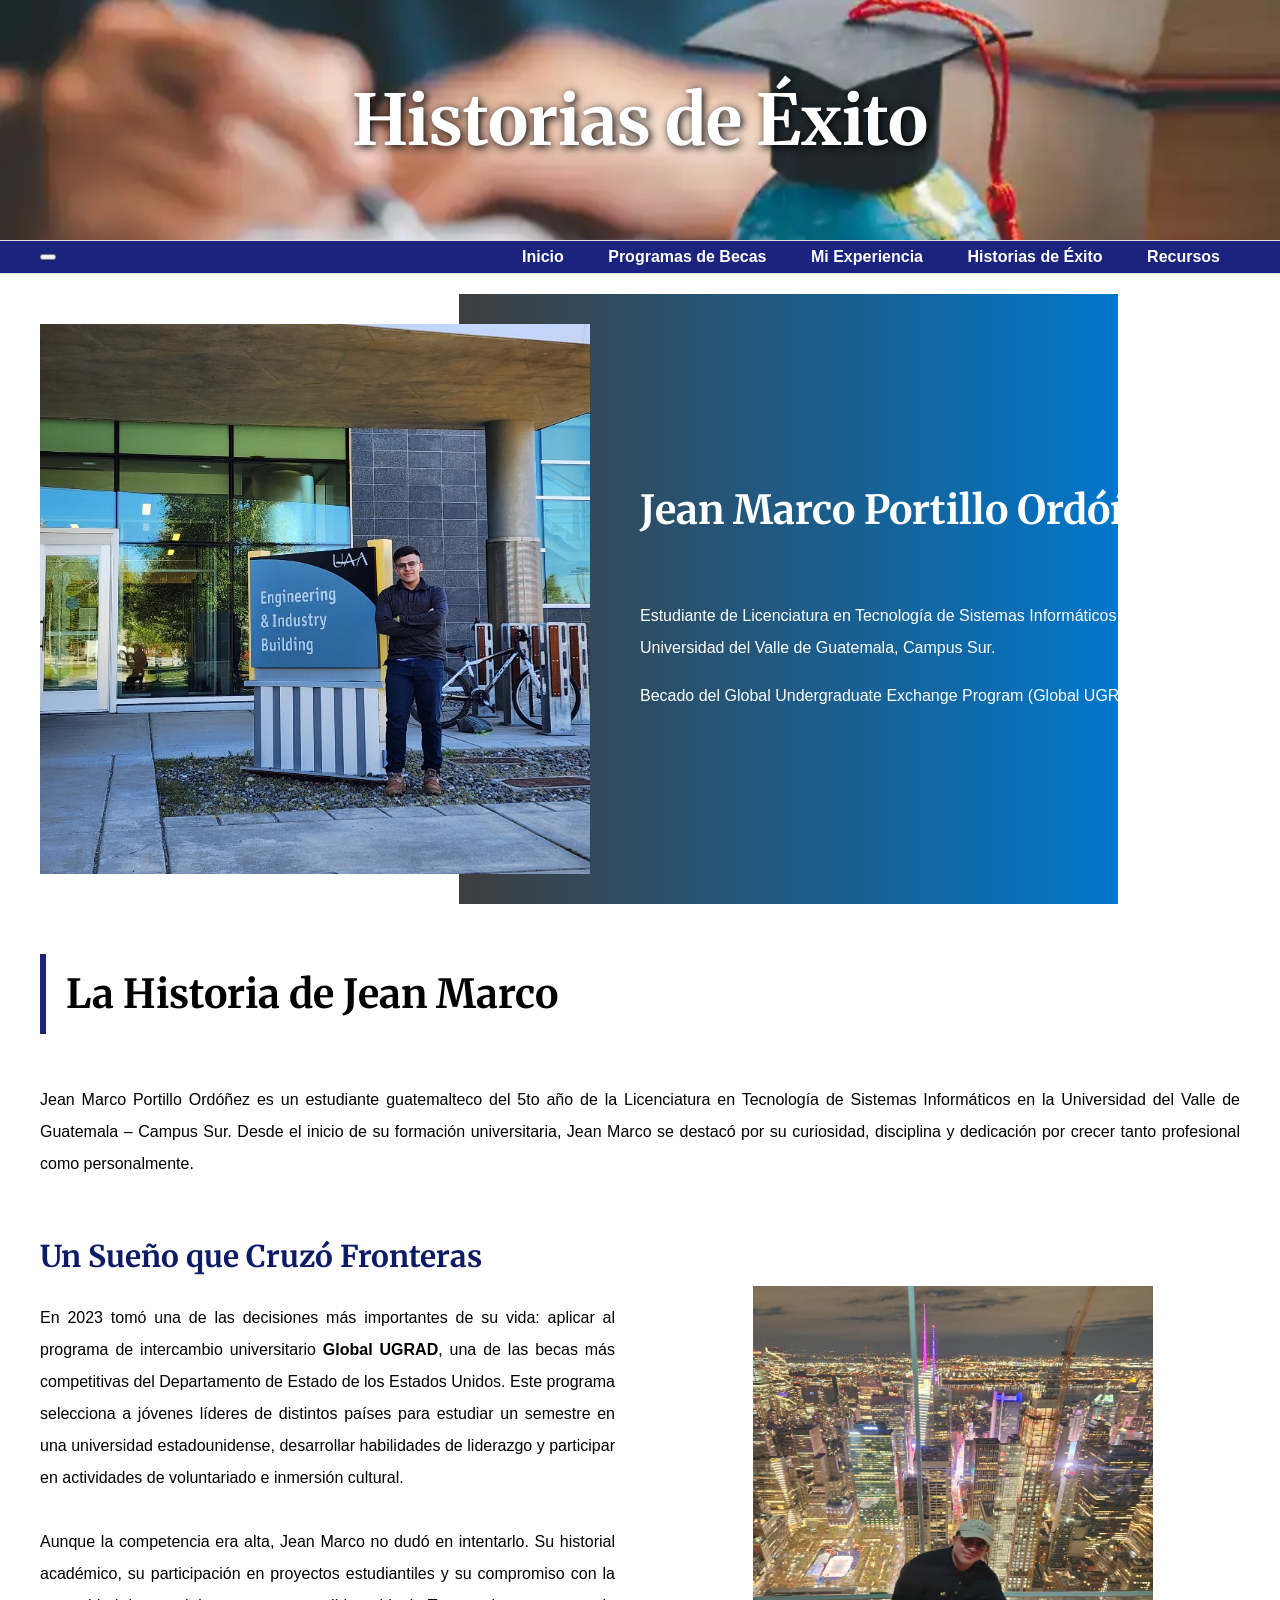
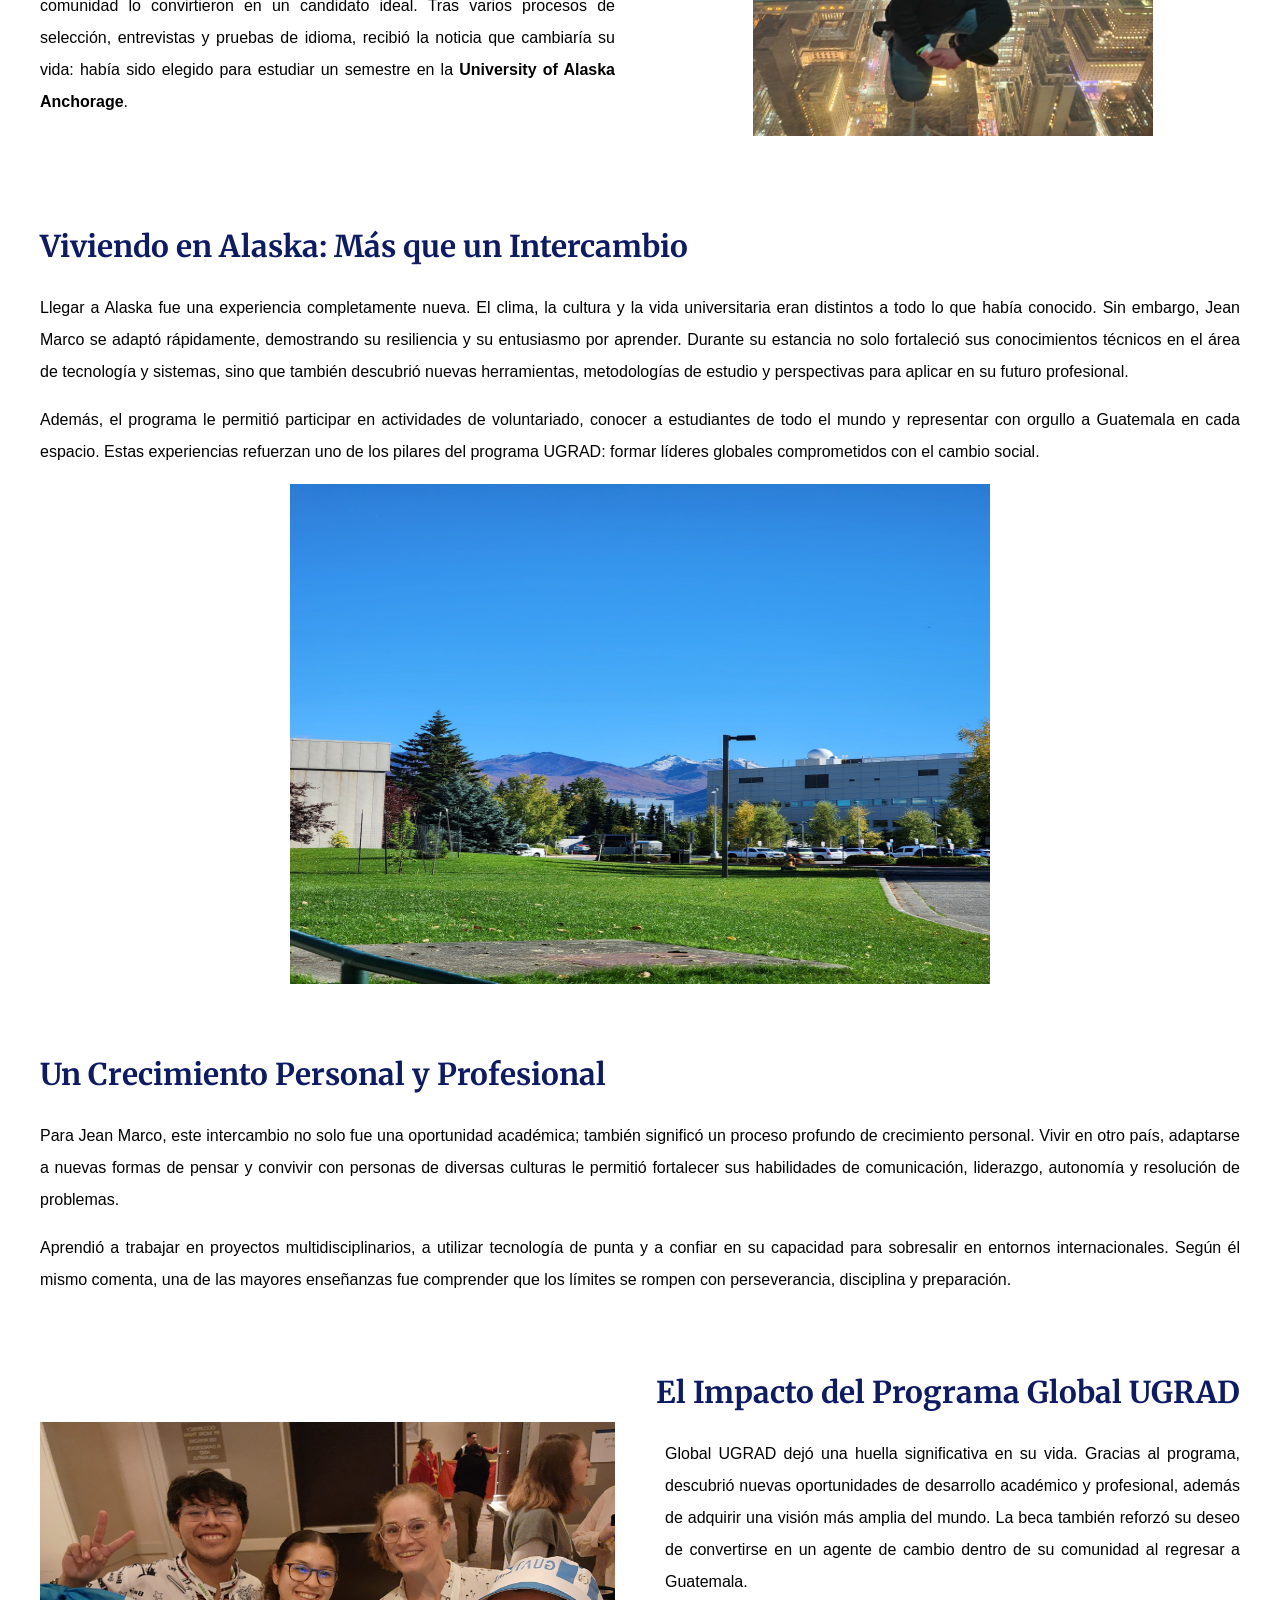
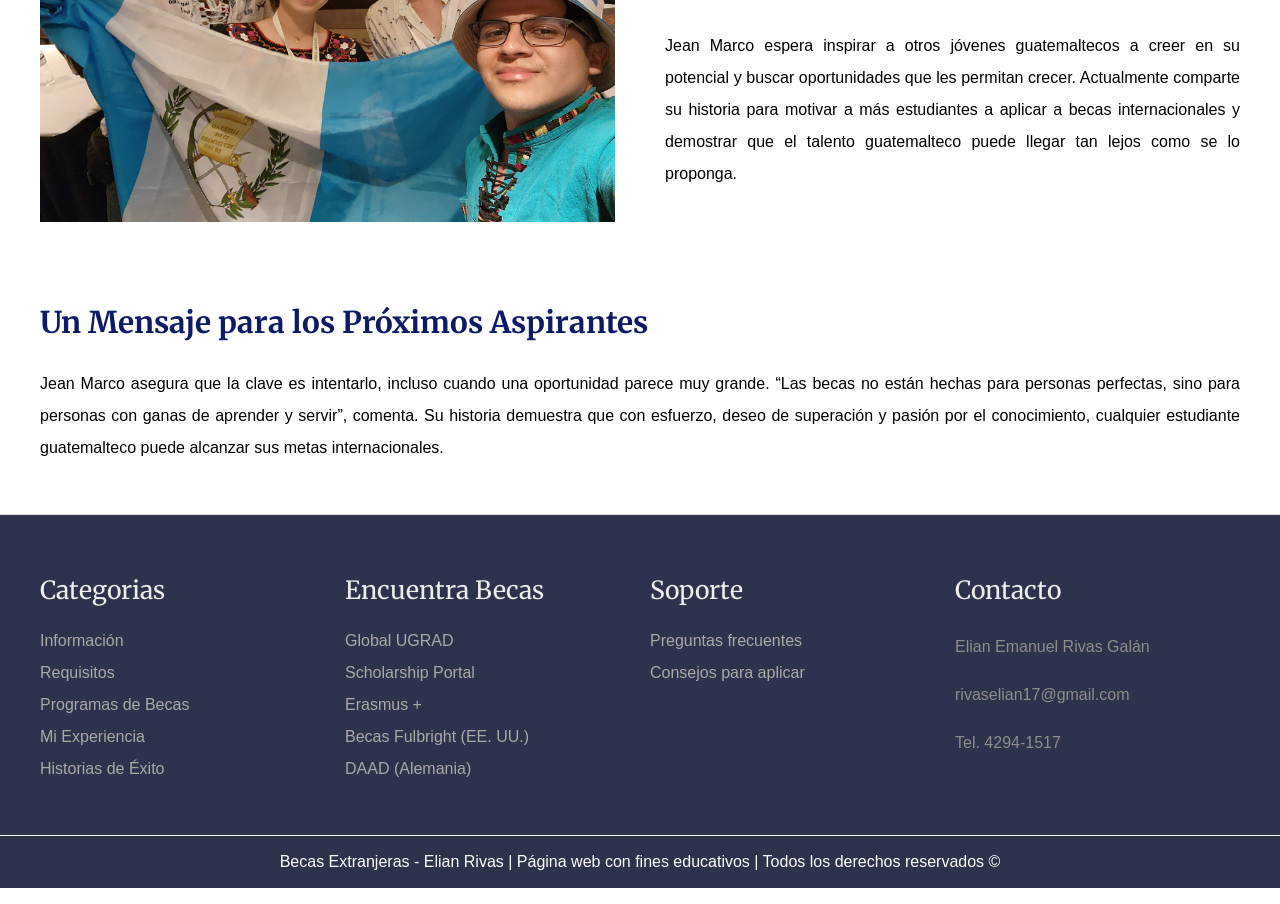
<file: historias.html>
<!DOCTYPE html>
<html lang="en">
<head>
    <meta charset="UTF-8">
    <meta name="viewport" content="width=device-width, initial-scale=1.0">
    <link rel="stylesheet" href="css/normalize.css">
    <link rel="preconnect" href="https://fonts.googleapis.com">
    <link rel="preconnect" href="https://fonts.gstatic.com" crossorigin>
    <link href="https://fonts.googleapis.com/css2?family=Playfair+Display:ital,wght@0,400..900;1,400..900&display=swap" rel="stylesheet">
    
    <link rel="preconnect" href="https://fonts.googleapis.com">
    <link rel="preconnect" href="https://fonts.gstatic.com" crossorigin>
    <link href="https://fonts.googleapis.com/css2?family=Noto+Sans:ital,wght@0,100..900;1,100..900&family=Playfair:ital,opsz,wght@0,5..1200,300..900;1,5..1200,300..900&display=swap" rel="stylesheet">
    
    <link rel="preconnect" href="https://fonts.googleapis.com">
    <link rel="preconnect" href="https://fonts.gstatic.com" crossorigin>
    <link href="https://fonts.googleapis.com/css2?family=Merriweather:ital,opsz,wght@0,18..144,300..900;1,18..144,300..900&family=Noto+Sans:ital,wght@0,100..900;1,100..900&family=Playfair:ital,opsz,wght@0,5..1200,300..900;1,5..1200,300..900&display=swap" rel="stylesheet">
    
    <title>Historias de Éxito</title>
    <link rel="stylesheet" href="css/styles.css">
    <script src="js/script.js" defer></script>
</head>

<body>
    <header>
        <h1>Historias de Éxito</h1>
    </header>

    <div class="contenedor-navegacion">
        <nav class="navegacion-principal contenedor">
            <button class="menu-toggle" aria-label="Abrir menu">
                <span></span>
                <span></span>
                <span></span>
            </button>
            <div class="nav-links">
                <a class="enlace" href="index.html">Inicio</a>
                <a class="enlace" href="becas.html">Programas de Becas</a>
                <a class="enlace" href="experiencia.html">Mi Experiencia</a>
                <a class="enlace" href="historias.html">Historias de Éxito</a>
                <a href="#recursos">Recursos</a>
            </div>
        </nav>
    </div>

    <section class="historias-exito">
        <div class="contenedor historias-exito-grid">
            <div class="imagen-grid">
                <img src="img/jean1.jpeg" alt="Jean Marco">
            </div>
            <div class="texto-grid">
                <h2>Jean Marco Portillo Ordóñez</h2>
                <p>Estudiante de Licenciatura en Tecnología de Sistemas Informáticos en la
                    Universidad del Valle de Guatemala, Campus Sur.
                </p>
                <p>Becado del Global Undergraduate Exchange Program (Global UGRAD).
                </p>
            </div>
        </div>
    </section>

    <main class="contenedor historias">
        <section class="historia-completa">
            <h2>La Historia de Jean Marco</h2>

            <p>
                Jean Marco Portillo Ordóñez es un estudiante guatemalteco del 5to año de 
                la Licenciatura en Tecnología de Sistemas Informáticos en la Universidad 
                del Valle de Guatemala – Campus Sur. Desde el inicio de su formación 
                universitaria, Jean Marco se destacó por su curiosidad, disciplina y 
                dedicación por crecer tanto profesional como personalmente.
            </p>

            <h3>Un Sueño que Cruzó Fronteras</h3>
            <div class="seccion-1">
                <p>
                    En 2023 tomó una de las decisiones más importantes de su vida: aplicar al programa 
                    de intercambio universitario <strong>Global UGRAD</strong>, una de las becas más 
                    competitivas del Departamento de Estado de los Estados Unidos. Este programa 
                    selecciona a jóvenes líderes de distintos países para estudiar un semestre en 
                    una universidad estadounidense, desarrollar habilidades de liderazgo y participar 
                    en actividades de voluntariado e inmersión cultural.
                <br><br>
                    Aunque la competencia era alta, Jean Marco no dudó en intentarlo. Su historial 
                    académico, su participación en proyectos estudiantiles y su compromiso con la 
                    comunidad lo convirtieron en un candidato ideal. Tras varios procesos de selección, 
                    entrevistas y pruebas de idioma, recibió la noticia que cambiaría su vida: 
                    había sido elegido para estudiar un semestre en la 
                    <strong>University of Alaska Anchorage</strong>.
                </p>

                <div class="imagen-historia1">
                    <img src="/img/jean4.jpeg" alt="University of Alaska Anchorage">
                </div>
            </div>

            <h3>Viviendo en Alaska: Más que un Intercambio</h3>
            <div class="seccion-2">
                <p>
                    Llegar a Alaska fue una experiencia completamente nueva. El clima, la cultura y 
                    la vida universitaria eran distintos a todo lo que había conocido. Sin embargo, 
                    Jean Marco se adaptó rápidamente, demostrando su resiliencia y su entusiasmo por 
                    aprender. Durante su estancia no solo fortaleció sus conocimientos técnicos en 
                    el área de tecnología y sistemas, sino que también descubrió nuevas herramientas, 
                    metodologías de estudio y perspectivas para aplicar en su futuro profesional.
                </p>

                <p>
                    Además, el programa le permitió participar en actividades de voluntariado, conocer 
                    a estudiantes de todo el mundo y representar con orgullo a Guatemala en cada espacio. 
                    Estas experiencias refuerzan uno de los pilares del programa UGRAD: formar líderes 
                    globales comprometidos con el cambio social.
                </p>

                <!-- Espacio para imagen -->
                <div class="imagen-historia2">
                    <img src="/img/jean6.jpeg" alt="Actividades de voluntariado">
                </div>
            </div>

            <h3>Un Crecimiento Personal y Profesional</h3>
            <div class="seccion-3">
                <p>
                    Para Jean Marco, este intercambio no solo fue una oportunidad académica; también 
                    significó un proceso profundo de crecimiento personal. Vivir en otro país, 
                    adaptarse a nuevas formas de pensar y convivir con personas de diversas culturas 
                    le permitió fortalecer sus habilidades de comunicación, liderazgo, autonomía y 
                    resolución de problemas.
                </p>

                <p>
                    Aprendió a trabajar en proyectos multidisciplinarios, a utilizar tecnología de 
                    punta y a confiar en su capacidad para sobresalir en entornos internacionales. 
                    Según él mismo comenta, una de las mayores enseñanzas fue comprender que los 
                    límites se rompen con perseverancia, disciplina y preparación.
                </p>
            </div>


            <h3 class="impacto-programa">El Impacto del Programa Global UGRAD</h3>
            <div class="seccion-4">
                <div class="imagen-historia3">
                    <img src="/img/jean3.jpeg" alt="Jean Marco representando a Guatemala">
                </div>
                <p>
                    Global UGRAD dejó una huella significativa en su vida. Gracias al programa, 
                    descubrió nuevas oportunidades de desarrollo académico y profesional, además de 
                    adquirir una visión más amplia del mundo. La beca también reforzó su deseo de 
                    convertirse en un agente de cambio dentro de su comunidad al regresar a Guatemala.
                <br><br>
                    Jean Marco espera inspirar a otros jóvenes guatemaltecos a creer en su potencial 
                    y buscar oportunidades que les permitan crecer. Actualmente comparte su historia 
                    para motivar a más estudiantes a aplicar a becas internacionales y demostrar que 
                    el talento guatemalteco puede llegar tan lejos como se lo proponga.
                </p>
            </div>


            <h3>Un Mensaje para los Próximos Aspirantes</h3>
                <div class="seccion-5">
                <p>
                    Jean Marco asegura que la clave es intentarlo, incluso cuando una oportunidad 
                    parece muy grande. “Las becas no están hechas para personas perfectas, sino para 
                    personas con ganas de aprender y servir”, comenta. Su historia demuestra que 
                    con esfuerzo, deseo de superación y pasión por el conocimiento, cualquier estudiante 
                    guatemalteco puede alcanzar sus metas internacionales.
                </p>
                </div>
        </section>

    </main>


    <footer id="recursos" class="site-footer">
        <div class="grid-footer contenedor">
            <div>
                <h3>Categorias</h3>
                <nav class="footer-menu">
                    <a href="index.html#informacion">Información</a>
                    <a href="index.html#requisitos">Requisitos</a>
                    <a class="enlace" href="becas.html">Programas de Becas</a>
                    <a class="enlace" href="experiencia.html">Mi Experiencia</a>
                    <a class="enlace" href="historias.html">Historias de Éxito</a>
                </nav>
            </div>

            <div>
                <h3>Encuentra Becas</h3>
                <nav class="footer-menu">
                    <a href="https://www.globalugrad.org/" target="_blank">Global UGRAD</a>
                    <a href="https://www.scholarshipportal.com" target="_blank">Scholarship Portal</a>
                    <a href="https://erasmus-plus.ec.europa.eu/es" target="_blank">Erasmus +</a>
                    <a href="https://foreign.fulbrightonline.org/" target="_blank">Becas Fulbright (EE. UU.)</a>
                    <a href="https://www.daad.de/en/" target="_blank">DAAD (Alemania)</a>
                </nav>
            </div>

            <div>
                <h3>Soporte</h3>
                <nav class="footer-menu">
                    <a class="enlace" href="soporte.html">Preguntas frecuentes</a>
                    <a class="enlace" href="soporte.html">Consejos para aplicar</a>
                </nav>
            </div>

            <div>
                <h3>Contacto</h3>
                <nav class="footer-menu">
                    <p>Elian Emanuel Rivas Galán</p>
                    <p>rivaselian17@gmail.com</p>
                    <p>Tel. 4294-1517</p>
                </nav>
            </div>
        </div>

        <p class="copyright"> Becas Extranjeras - Elian Rivas | 
            Página web con fines educativos | Todos los derechos reservados &copy;
        </p>
    </footer>
</body>

</html>
</file>
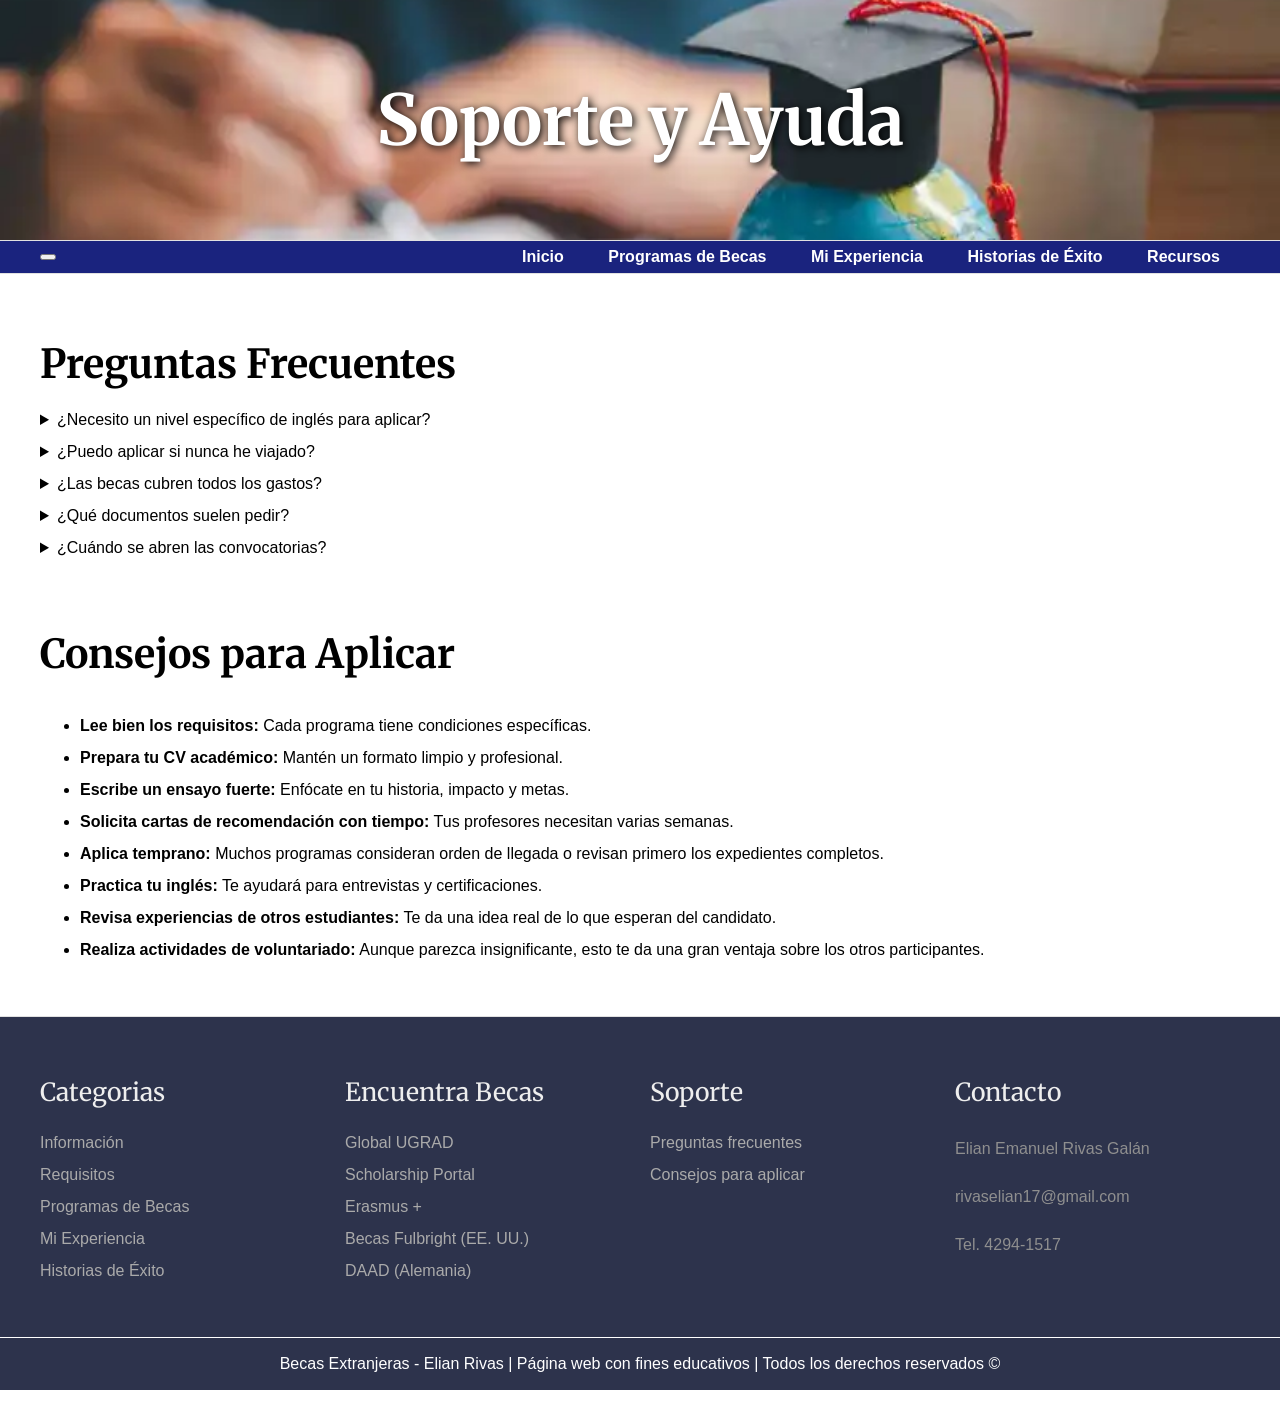
<file: soporte.html>
<!DOCTYPE html>
<html lang="en">
<head>
    <meta charset="UTF-8">
    <meta name="viewport" content="width=device-width, initial-scale=1.0">
    <link rel="stylesheet" href="css/normalize.css">
    <link rel="preconnect" href="https://fonts.googleapis.com">
    <link rel="preconnect" href="https://fonts.gstatic.com" crossorigin>
    <link href="https://fonts.googleapis.com/css2?family=Playfair+Display:ital,wght@0,400..900;1,400..900&display=swap" rel="stylesheet">
    
    <link rel="preconnect" href="https://fonts.googleapis.com">
    <link rel="preconnect" href="https://fonts.gstatic.com" crossorigin>
    <link href="https://fonts.googleapis.com/css2?family=Noto+Sans:ital,wght@0,100..900;1,100..900&family=Playfair:ital,opsz,wght@0,5..1200,300..900;1,5..1200,300..900&display=swap" rel="stylesheet">
    
    <link rel="preconnect" href="https://fonts.googleapis.com">
    <link rel="preconnect" href="https://fonts.gstatic.com" crossorigin>
    <link href="https://fonts.googleapis.com/css2?family=Merriweather:ital,opsz,wght@0,18..144,300..900;1,18..144,300..900&family=Noto+Sans:ital,wght@0,100..900;1,100..900&family=Playfair:ital,opsz,wght@0,5..1200,300..900;1,5..1200,300..900&display=swap" rel="stylesheet">
    
    <title>Soporte</title>
    <link rel="stylesheet" href="css/styles.css">
    <script src="js/script.js" defer></script>
</head>

<body>
    <header>
        <h1>Soporte y Ayuda</h1>
    </header>

    <div class="contenedor-navegacion">
        <nav class="navegacion-principal contenedor">
            <button class="menu-toggle" aria-label="Abrir menu">
                <span></span>
                <span></span>
                <span></span>
            </button>
            <div class="nav-links">
                <a class="enlace" href="index.html">Inicio</a>
                <a class="enlace" href="becas.html">Programas de Becas</a>
                <a class="enlace" href="experiencia.html">Mi Experiencia</a>
                <a class="enlace" href="historias.html">Historias de Éxito</a>
                <a href="#recursos">Recursos</a>
            </div>
        </nav>
    </div>

    <main class="contenedor soporte">
        <section class="faq">
            <h2>Preguntas Frecuentes</h2>

            <details>
                <summary>¿Necesito un nivel específico de inglés para aplicar?</summary>
                <p>Depende del programa. Algunos requieren certificaciones como TOEFL o IELTS, mientras que otros solo piden un nivel comunicativo básico.</p>
            </details>

            <details>
                <summary>¿Puedo aplicar si nunca he viajado?</summary>
                <p>Sí. Muchos programas valoran más el potencial y la motivación que la experiencia previa.</p>
            </details>

            <details>
                <summary>¿Las becas cubren todos los gastos?</summary>
                <p>Algunas becas son completas y otras parciales. Depende del programa al que apliques.</p>
            </details>

            <details>
                <summary>¿Qué documentos suelen pedir?</summary>
                <p>Generalmente: pasaporte, notas, cartas de recomendación, ensayo personal y CV.</p>
            </details>

            <details>
                <summary>¿Cuándo se abren las convocatorias?</summary>
                <p>Varía por programa. La mayoría abre entre enero y septiembre. Revisa los sitios oficiales.</p>
            </details>

        </section>

        <section class="tips">
            <h2>Consejos para Aplicar</h2>

            <ul>
                <li><strong>Lee bien los requisitos:</strong> Cada programa tiene condiciones específicas.</li>
                <li><strong>Prepara tu CV académico:</strong> Mantén un formato limpio y profesional.</li>
                <li><strong>Escribe un ensayo fuerte:</strong> Enfócate en tu historia, impacto y metas.</li>
                <li><strong>Solicita cartas de recomendación con tiempo:</strong> Tus profesores necesitan varias semanas.</li>
                <li><strong>Aplica temprano:</strong> Muchos programas consideran orden de llegada o revisan primero los expedientes completos.</li>
                <li><strong>Practica tu inglés:</strong> Te ayudará para entrevistas y certificaciones.</li>
                <li><strong>Revisa experiencias de otros estudiantes:</strong> Te da una idea real de lo que esperan del candidato.</li>
                <li><strong>Realiza actividades de voluntariado:</strong> Aunque parezca insignificante, esto te da una gran ventaja sobre los otros participantes.</li>
            </ul>
        </section>
    </main>
    
    <footer id="recursos" class="site-footer">
        <div class="grid-footer contenedor">
            <div>
                <h3>Categorias</h3>
                <nav class="footer-menu">
                    <a href="index.html#informacion">Información</a>
                    <a href="index.html#requisitos">Requisitos</a>
                    <a class="enlace" href="becas.html">Programas de Becas</a>
                    <a class="enlace" href="experiencia.html">Mi Experiencia</a>
                    <a class="enlace" href="historias.html">Historias de Éxito</a>
                </nav>
            </div>

            <div>
                <h3>Encuentra Becas</h3>
                <nav class="footer-menu">
                    <a href="https://www.globalugrad.org/" target="_blank">Global UGRAD</a>
                    <a href="https://www.scholarshipportal.com" target="_blank">Scholarship Portal</a>
                    <a href="https://erasmus-plus.ec.europa.eu/es" target="_blank">Erasmus +</a>
                    <a href="https://foreign.fulbrightonline.org/" target="_blank">Becas Fulbright (EE. UU.)</a>
                    <a href="https://www.daad.de/en/" target="_blank">DAAD (Alemania)</a>
                </nav>
            </div>

            <div>
                <h3>Soporte</h3>
                <nav class="footer-menu">
                    <a class="enlace" href="soporte.html">Preguntas frecuentes</a>
                    <a class="enlace" href="soporte.html">Consejos para aplicar</a>
                </nav>
            </div>

            <div>
                <h3>Contacto</h3>
                <nav class="footer-menu">
                    <p>Elian Emanuel Rivas Galán</p>
                    <p>rivaselian17@gmail.com</p>
                    <p>Tel. 4294-1517</p>
                </nav>
            </div>
        </div>

        <p class="copyright"> Becas Extranjeras - Elian Rivas | 
            Página web con fines educativos | Todos los derechos reservados &copy;
        </p>
    </footer>
</body>
</file>
<file: css/styles.css>
html{
    box-sizing: border-box;
    font-size: 62.5%;
}

*, * :before, *:after {
    box-sizing: interfaz;
}

img {
    max-width: 100%;
    display: block;
}

/* FUENTES */
body {
    font-family: 'Raleway', sans-serif;
    font-size: 1.6rem;
    line-height: 2;
}

/* GLOBALES */
h1, h2, h3 {
    font-family: 'Merriweather',
    serif;
    margin: 0 0 5rem 0;
}

h1 {
    font-size: 5rem;
}

h2 {
    font-size: 4rem;
}

h3 {
    font-size: 3rem;
}

h4 {
    font-size: 2rem;
}

/* -------------------------------------------------- */
/* ENCABEZADO */
header {
    background-image: url(../img/becas3.jpg);
    background-size: cover;
    background-position: center;
    color: white;
    padding: 50px 20px;
    text-align: center;
}

header h1 {
    font-size: 7rem;
    margin: 0;
    text-shadow: 2px 2px 8px #000000;
}

header p {
    font-size: 2rem;
    color:#a9d9f5;
    text-shadow: 2px 2px 8px #000000;
}

/* -------------------------------------------------- */
/* CABECERAS Y NAVEGACIÓN */
.contenedor-navegacion a {
    text-decoration: none;
    color: rgb(255, 255, 255);
    font-weight: bold;
}

.contenedor {
    max-width: 120rem;
    margin: 0 auto;
}

.contenedor-navegacion {
    border-top: 0.1rem solid #e1e1e1;
    border-bottom: 0.1rem solid #e1e1e1;
    border-width: 0.1rem;
    background-color: #1a237e;
}

.navegacion-principal {
    display: flex;
    justify-content: space-between;
    align-items: center;
}
/* hace más grande el área clickeable */

.navegacion-principal a {
    padding: 1.5rem 2rem; /* hace más grande el área clickeable */
}

.contenedor-navegacion a:hover {
    cursor: pointer;
    background-color: rgb(212, 212, 218);
    color: black;
}

/* -------------------------------------------------- */
/* FOOTER */
.site-footer {
    border-top: 0.1rem solid #e1e1e1;
    margin-top: 5rem;
    padding-top: 5rem;
    background-color: rgb(45, 51, 76);
    
}

.grid-footer {
    display: grid;
    grid-template-columns: repeat(4, 1fr);
    column-gap: 2rem;
}

.grid-footer h3 {
    color: rgb(238, 238, 238);
    font-size: 2.5rem;
    font-weight: 400;
}
.footer-menu a {
    display: block;
    color:#aaaaaa;
    text-decoration: none;
}

.footer-menu a:hover{
    cursor: pointer;
    color: #3288c6;
}

.footer-menu p {
    display: block;
    color:#8f8f8f
}

.site-footer h3 {
    margin-bottom: 1rem;
}

.copyright {
    margin-top: 5rem;
    text-align: center;
    font-weight: 500;
    border-top: 0.1rem solid #ffffff;
    color: white;
    padding-top: 1rem;
    padding-bottom: 1rem;
}

/* --------------------------------------------------------------------------------------------------------------------------------------- */
                                                        /* INDEX HTML */
/* SECCIÓN INFORMACION */
.hero {
    background-image: url(../img/mapa.png);
    background-repeat: no-repeat;
    background-size: cover;
    background-position: center center;
    height: 40rem;
    background-size: 80%, 120rem;
    background-color:#1ca4ed;
}

.informacion {
    padding-top: 5rem;
    text-align: justify;
}

.informacion h2 {
    text-align: left;
    padding-left: 10px;
    border-left: 6px solid #1a237e;
    color: #1a237e;
}

.listado-informacion {
    display: grid;
    grid-template-columns: repeat(2, 1fr);
    gap: 10rem;
    margin-bottom: 5rem;
}

.beneficios h2 {
    text-align: right;
    padding-right: 10px;
    border-right: 6px solid #1a237e;
    color: #1a237e;
}

.listado-beneficios {
    display: flex;
    gap: 5rem;
    margin-bottom: 2rem;
}

.listado-beneficios img {
    width: 70%;
    height: 20%;
    object-fit: cover;
}

.titulo {
    color: #1a237e;
}

/* -------------------------------------------------- */
/* REQUISITOS Y PROCESO */
.contenido-principal { /*main*/
    padding-top: 2rem;
    text-align: justify;
}

.listado-requisitos {
    display: grid;
    grid-template-columns: repeat(2, 1fr);
    gap: 2rem;
    row-gap: 2rem;
}
/* Requisitos */

.texto-requisitos h3 {
    margin: 0;
    border-bottom: 2px solid #1a237e;
    color: #1a237e;
}

.texto-requisitos {
    text-align: center;
    color: black;
    padding: 2rem;
}

.texto-requisitos p {
    margin: 0 0 0, 5rem 0;
    font-style: italic;
}

.texto-requisitos li {
    text-align: left;
}

/* Procesos */
.texto-proceso h3 {
    margin: 0;
    border-bottom: 2px solid #1a237e;
    color: #1a237e;
}

.texto-proceso {
    text-align: center;
    color: black;
    padding: 2rem;
}

.texto-proceso p {
    margin: 0 0 0, 5rem 0;
    font-style: italic;
}

.texto-proceso li {
    text-align: left;
}

/* -------------------------------------------------- */
/* MÁS INFORMACION */
.contenedor-mas-info {
    border-top: 0.1rem solid #e1e1e1;
    padding-top: 3rem;
}

.contenedor-mas-info h2 {
    text-align: left;
    padding-left: 10px;
    border-left: 6px solid #1a237e;
    color: #1a237e;
}

.listado-info {
    display: grid;
    grid-template-columns: repeat(3, 1fr);
    gap: 2rem;
    row-gap: 2rem;
}

.info {
    box-shadow: 5px 5px 10px 0px rgba(0,0,0,0.2);
    transition: transform .2s ease, box-shadow .2s ease;
}

.info:hover {
    transform: translateY(-4px);
}

.info img {
    width: 100%;
    height: 250px;     /* altura uniforme */
    object-fit: cover; /* recorta sin deformar */
    display: block;
}

.texto-info1 h3 {
    background-color: #642c63;
    color: white;
    padding-left: 1.5rem;
    padding-top: 3rem;
}

.texto-info2 h3 {
    background-color: #e05721;
    color: white;
    padding-left: 1.5rem;
    padding-top: 3rem;
}

.texto-info3 h3 {
    background-color: #1c551a;
    color: white;
    padding-left: 1.5rem;
    padding-top: 3rem;
}

.texto-info1 p {
    padding-left: 1rem;
    padding-right: 1rem;
    padding-bottom: 3.2rem;
}

.texto-info2 p {
    padding-left: 1rem;
    padding-right: 1rem;
    padding-bottom: 3.2rem;
}

.texto-info3 p {
    padding-left: 1rem;
    padding-right: 1rem;
}

.btn {
    background-color: #0387c0;
    display: block;
    color: white;
    font-weight: 900;
    text-transform: uppercase;
    padding: 1rem;
    transition: background-color 0.3s ease-out;
    text-align: center;
}

.btn:hover{
    cursor: pointer;
    background-color: #043192;
}

.text-center {
    text-align: center;
}

.max-width-30 {
    max-width: 30rem;
}

/* --------------------------------------------------------------------------------------------------------------------------------------- */
                                                        /* BECAS HTML */
/* --- CONTENEDOR GENERAL --- */
.contenido {
    padding: 2rem 1rem;
    text-align: justify;
}

.contenedor-becas {
    background-color: rgb(232, 232, 232);
}

.contenido h1 {
    text-align: center;
    margin-bottom: 3rem;
    font-size: 4rem;
    color: #1a237e;
}

/* TARJETAS (SECTIONS) */
.contenido section {
    background-color: #ffffff;
    padding: 2rem;
    margin-bottom: 4rem;
    border-radius: 1rem;
    box-shadow: 0 4px 10px rgba(0, 0, 0, 0.1);
    transition: transform .2s ease, box-shadow .2s ease;
    border-left: 6px solid #1a237e;
}

.contenido section:hover {
    transform: translateY(-4px);
    box-shadow: 0 8px 14px rgba(0, 0, 0, 0.15);
}

.contenido h2 {
    margin-top: 0;
    margin-bottom: 0;
    font-size: 2.5rem;
    color: #0d1b66;
}

.contenido p {
    font-size: 1.6rem;
    line-height: 1.6;
    color: #333333;
    margin-bottom: 1.5rem;
}

/* --- BOTÓN --- */
.boton {
    display: inline-block;
    padding: 0.8rem 4.6rem;
    background-color: #1a237e;
    color: #fff;
    text-decoration: none;
    font-weight: bold;
    border-radius: .5rem;
    transition: background-color .2s ease;
    margin-top: 2rem;
}

.boton:hover{
    cursor: pointer;
    background-color: #3949ab;
}

.icono-beca {
    width: 100px;
    height: 100px;
    object-fit: contain;
    vertical-align: middle;
    margin-right: 10px;
}

.becas h2 {
    display: flex;
    align-items: center ;
    gap: 1rem;
}

/* --------------------------------------------------------------------------------------------------------------------------------------- */
                                                        /* MI EXPERIENCIA HTML */
.experiencia {
    padding-top: 5rem;
    text-align: justify;
}

.mi-experiencia h2 {
    border-left: 6px solid #1a237e;
    padding-left: 2rem;
}

.experiencia-bloque {
    margin-bottom: 4rem;
}

.experiencia-bloque h3 {
    font-size: 2.5rem;
    border-top: 0.2rem solid #e1e1e1;
    padding-top: 1.5rem;
    margin-bottom: 1.5rem;
}

.experiencia-bloque h4 {
    font-size: 2rem;
    margin-bottom: 0;
    margin-top: 1rem;
    color: #037bc0;
}

.flex-formulario {      /* flexbox */
    display: flex;
    gap: 4rem;
    align-items: flex-start;
    margin-bottom: 3rem;
}

.texto-formulario {
    flex: 1;
}

.imagen-bloque2 img {
    width: 47rem; 
    height: auto;
    border-radius: 2rem;
    object-fit: cover;
}

.imagen-bloque3 img {
    width: 50rem; 
    height: 40rem;
    display: block;
    margin: 0 auto;
    padding-bottom: 2rem;
}

/* --------------------------------------------------------------------------------------------------------------------------------------- */
                                                    /* HISTORIAS DE ÉXITO HTML */
/* SECCIÓN GRID */
.historias-exito {
    margin-top: 2rem;
    background-image: linear-gradient(to right, 
    transparent 50%, 
    #3e3e3e 20%, #0077cb 100%);
    padding: 3rem;
    background-repeat: no-repeat;
    background-position: -20rem center;
    background-size: 103%, 120rem;
}

.historias-exito-grid {
    display: flex;
    align-items: center;
}

.texto-grid {
    flex-basis: 45%;
    padding-left: 5rem;
    padding-right: 5rem;
    color: white
}

.imagen-grid img {
    width: 55rem; 
    height: 55rem;  
}

/* CONTENIDO HISTORIA */
.historias {
    padding-top: 5rem;
    text-align: justify;
}

.historia-completa h2 {
    border-left: 6px solid #1a237e;
    padding-left: 2rem;
}

.historia-completa h3 {
    color: #0d1b66;
    margin-bottom: 0;
    padding-top: 3rem;
}

.impacto-programa {
    text-align: right;
}

.seccion-1 {
    display: grid;
    grid-template-columns: repeat(2, 1fr);
    gap: 5rem;
    padding-bottom: 5rem;
}

.imagen-historia1 img {
    width: 40rem; 
    height: 45rem; 
    display: block;
    margin: 0 auto;
}

.seccion-3 {
    padding-bottom: 2rem;
}

.imagen-historia2 img {
    width: 70rem; 
    height: 50rem; 
    display: block;
    margin: 0 auto;
    padding-bottom: 3rem;
}

.seccion-4 {
    display: grid;
    grid-template-columns: repeat(2, 1fr);
    gap: 5rem;
    padding-bottom: 1rem;
}

.imagen-historia3 img {
    width: 70rem; 
    height: 40rem; 
    display: block;
    margin: 0 auto;
    padding-bottom: 3rem;
}

/* --------------------------------------------------------------------------------------------------------------------------------------- */
                                                        /* SOPORTE HTML */
.contenedor-soporte {
    padding: 2rem 1rem;
}

.faq {
    padding-top: 5rem;
}

.faq h2 {
    margin-bottom: 0;
}

.tips {
    padding-top: 5rem;
}

.tips h2 {
    margin-bottom: 0;
}

/* --------------------------------------------------------------------------------------------------------------------------------------- */
                                                        /* TABLET FIRST */
@media(max-width: 992px){

    /* NAVEGACIÓN */
    .navegacion-principal{
        flex-direction: row;
        align-items: center;
        gap: 2rem;
    }

    .menu-toggle{
        display: flex;
        flex-direction: column;
        justify-content: space-around;
        width: 30px;
        height: 25px;
        background: white;
        border: none;
        cursor: pointer;
    }

    .menu-toggle span{
        display: block;
        width: 100%;
        height: 2px;
        background: #000;
        border-radius: 2px;
    }

    .nav-links {
        display: none;
        flex-direction: column;
        align-items: center;
        width: 100%;
        gap: 1.5rem;
    }

    .nav-links.active {
        display: flex;
    }

    /* BODY */
    .contenido-principal{
        padding: 3rem;
    }

    .contenido{
        padding: 3rem;
    }

    .experiencia{
        padding: 3rem;
    }

    .historias{
        padding: 3rem;
    }

    .soporte{
        padding: 3rem;
    }

    .hero{
        height: 25rem;
    }

    .listado-beneficios{
        flex-direction: column;
        align-items: center;
    }

    .listado-info{
        grid-template-columns: repeat(1, 1fr);
    }

    .flex-formulario{
        flex-direction: column;
        align-items: center;
    }

    .historias-exito{
        padding: 5rem;
        background: #004f87 100%;
    }
    
    .historias-exito-grid{
        flex-direction: column;
        align-items: center;
    }

    .texto-grid{
        flex-basis: 100%;
        padding-left: 2rem;
        text-align: center;
    }

    .seccion-1{
        flex-direction: column;
        align-items: center;
    }

    .seccion-4{
        flex-direction: column;
        align-items: center;
    }

    /* FOOTER */
    .grid-footer{
        grid-template-columns: repeat(2, 1fr);
        padding: 3rem;
    }

    .copyright{
        padding: 3rem;
    }
}


/* --------------------------------------------------------------------------------------------------------------------------------------- */
                                                        /* MOBILE FIRST */

@media(max-width: 600px){

    /* NAVEGACIÓN */
    .navegacion-principal{
        flex-direction: row;
        align-items: center;
        gap: 2rem;
    }

    .menu-toggle{
        display: flex;
        flex-direction: column;
        justify-content: space-around;
        width: 30px;
        height: 25px;
        background: white;
        border: none;
        cursor: pointer;
    }

    .menu-toggle span{
        display: block;
        width: 100%;
        height: 2px;
        background: #000;
        border-radius: 2px;
    }

    .nav-links {
        display: none;
        flex-direction: column;
        align-items: center;
        width: 100%;
        gap: 1.5rem;
    }

    /* BODY */
    .contenido-principal{
        padding: 3rem;
    }

    .contenido{
        padding: 3rem;
    }

    .experiencia{
        padding: 3rem;
    }

    .historias{
        padding: 3rem;
    }

    .soporte{
        padding: 3rem;
    }

    .hero{
        height: 25rem;
    }

    .listado-beneficios{
        flex-direction: column;
        align-items: center;
    }

    .listado-info{
        grid-template-columns: repeat(1, 1fr);
    }

    .flex-formulario{
        flex-direction: column;
        align-items: center;
    }

    .historias-exito{
        padding: 5rem;
        background: #004f87 100%;
    }
    
    .historias-exito-grid{
        flex-direction: column;
        align-items: center;
    }

    .texto-grid{
        flex-basis: 100%;
        padding-left: 2rem;
        text-align: center;
    }

    .seccion-1{
        display: flex;
        flex-direction: column;
        align-items: center;
    }

    .seccion-4{
        display: flex;
        flex-direction: column;
        align-items: center;
    }

    /* FOOTER */
    .grid-footer{
        grid-template-columns: repeat(2, 1fr);
        padding: 3rem;
    }

    .copyright{
        padding: 3rem;
    }
}
</file>
